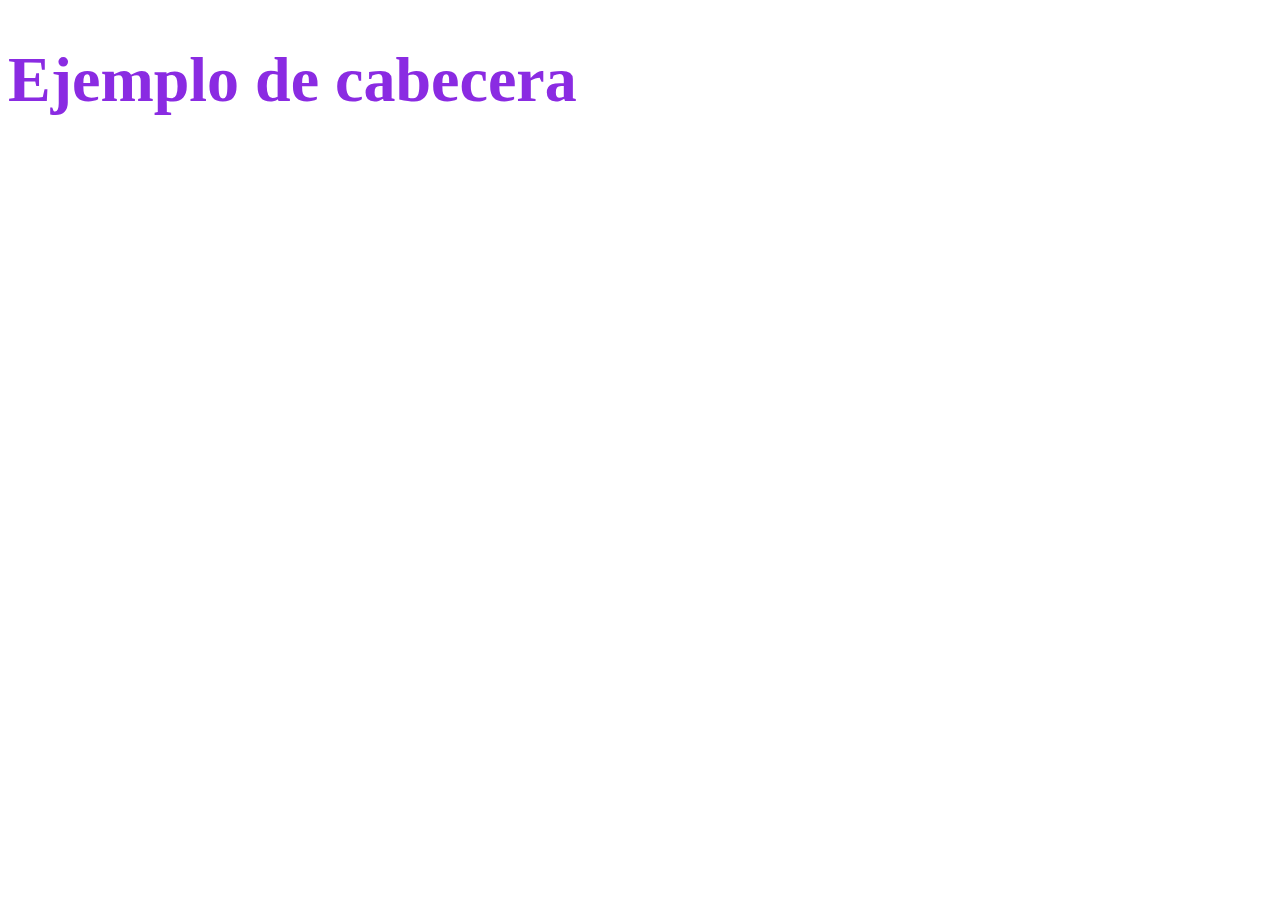
<file: index.html>
<!DOCTYPE html>
<html lang="es">
<head>
    <meta charset="UTF-8">
    <meta name="viewport" content="width=device-width, initial-scale=1.0">
    <meta http-equiv="X-UA-Compatible" content="ie=edge">
    <title>Práctica 0</title>
    <link rel="apple-touch-icon" sizes="180x180" href="apple-touch-icon.png">
    <link rel="icon" type="image/png" sizes="32x32" href="favicon-32x32.png">
    <link rel="icon" type="image/png" sizes="16x16" href="favicon-16x16.png">
    <link rel="manifest" href="site.webmanifest">
    <link rel="mask-icon" href="safari-pinned-tab.svg" color="#5bbad5">
    <meta name="msapplication-TileColor" content="#da532c">
    <meta name="theme-color" content="#ffffff">
    <!-- Implementación de CSS desde un archivo externo -->
    <link rel="stylesheet" href="./styles/styles.css">
</head>
<body>
    <!-- Implementación de CSS desde el elemento style -->
    <style>
        h1 {
            color: green;
        }
    </style>
    <!-- Implementación de CSS en el propio elemento "inline" -->
    <h1 style="color: blueviolet; font-size: 4em;">Ejemplo de cabecera</h1>
</body>
</html>
</file>
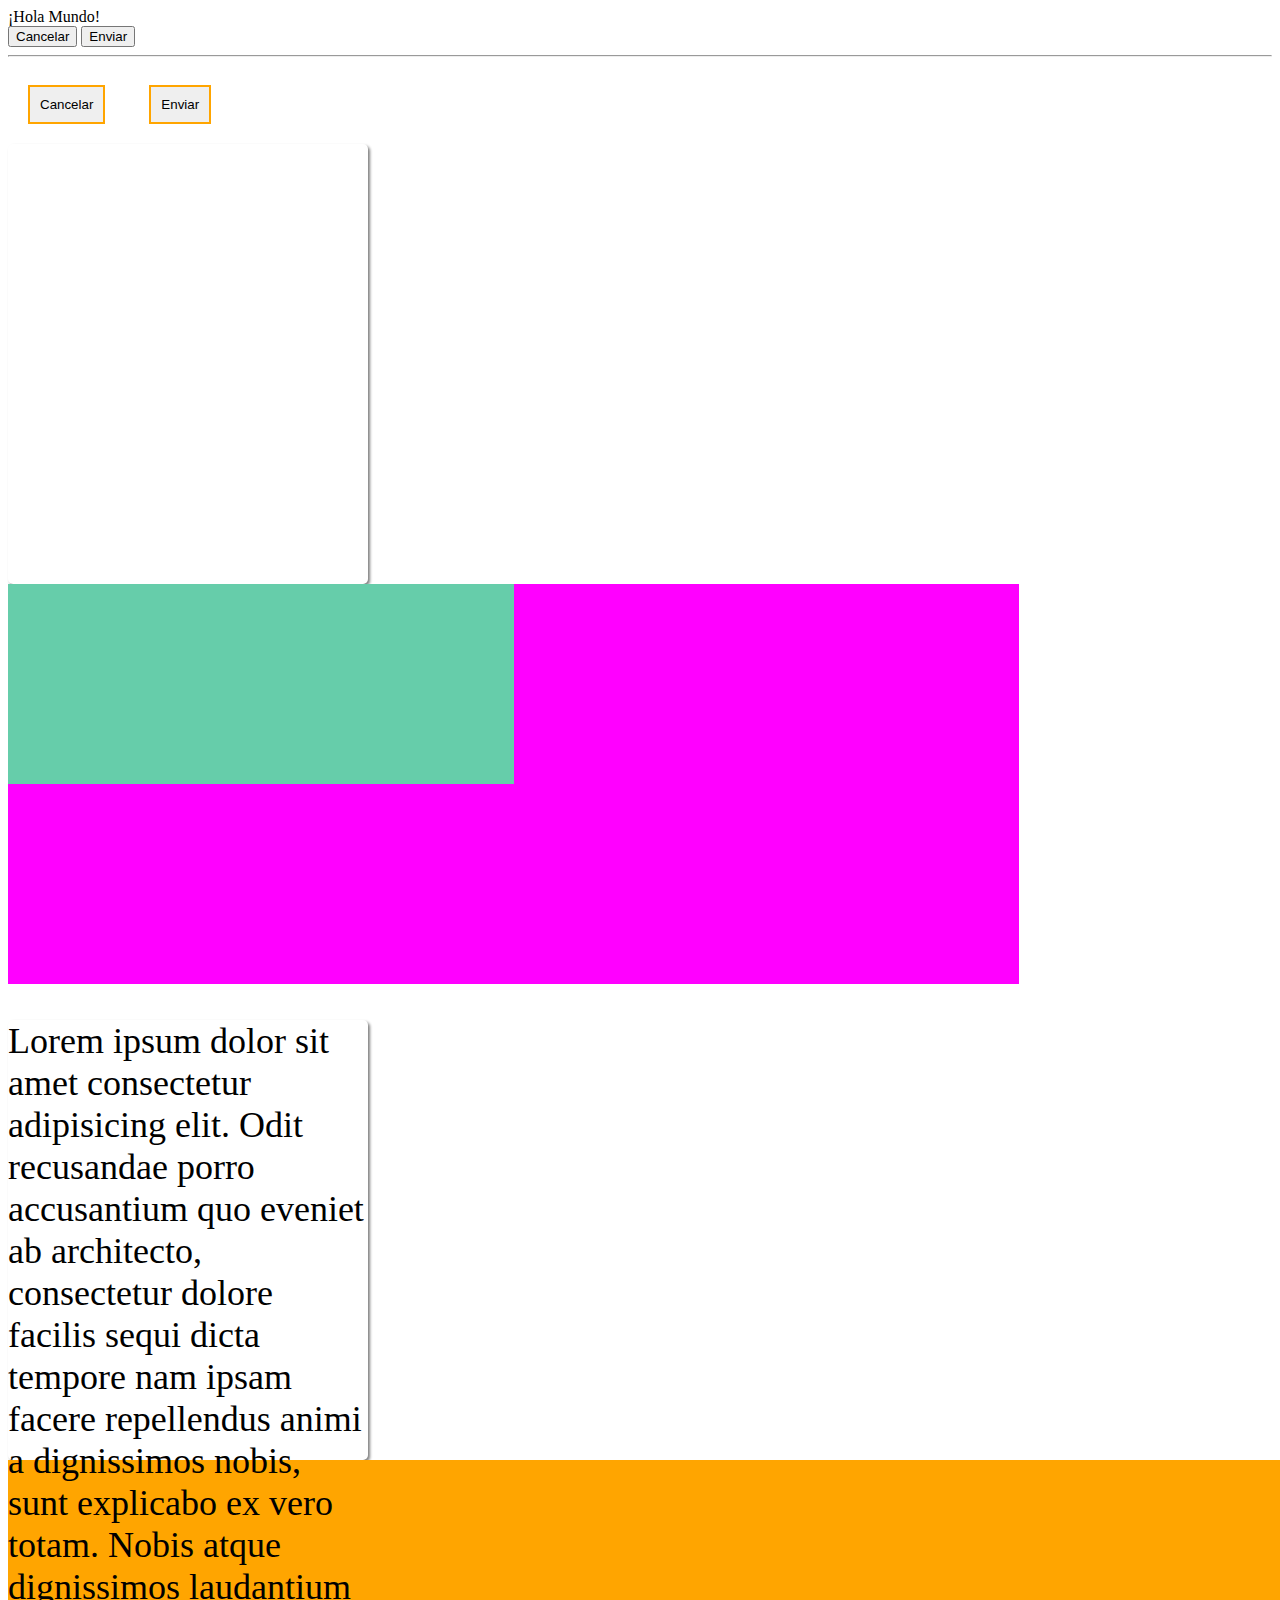
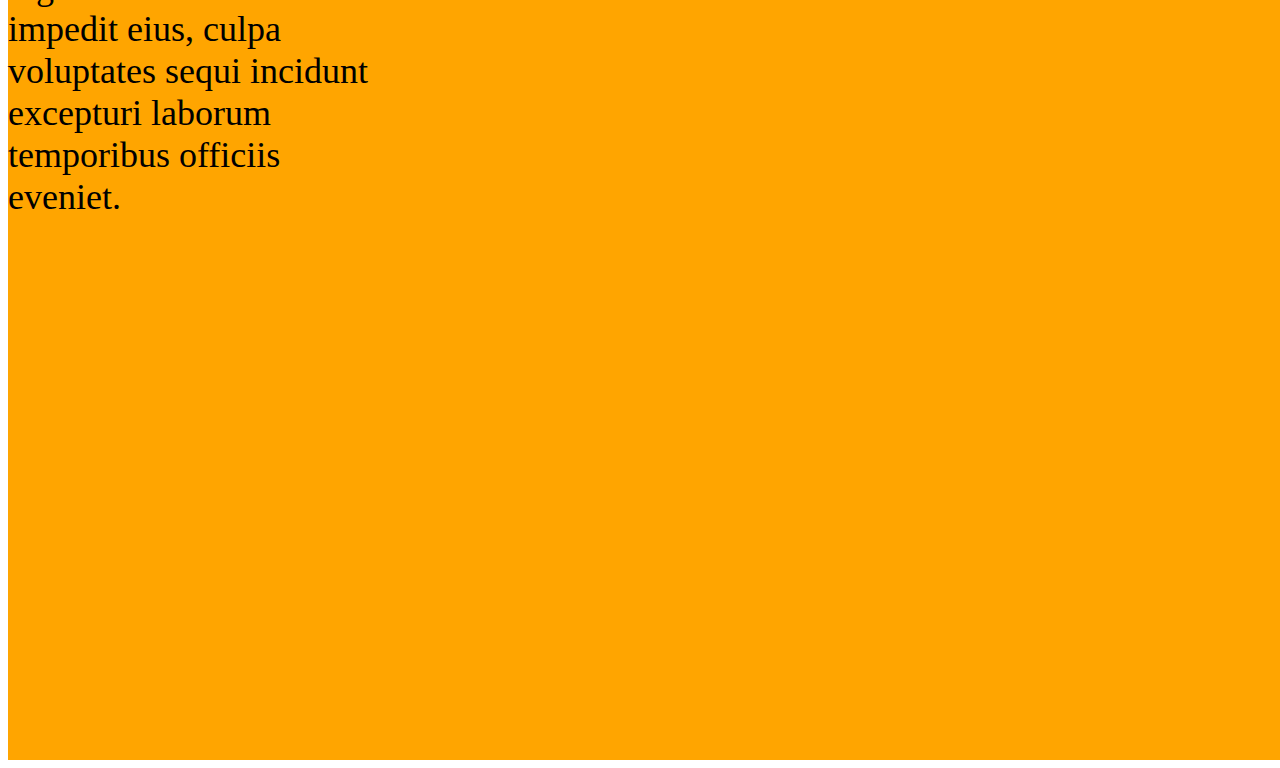
<file: dimensiones.html>
<!DOCTYPE html>
<html lang="es">
<head>
    <meta charset="UTF-8">
    <meta name="viewport" content="width=device-width, initial-scale=1.0">
    <meta http-equiv="X-UA-Compatible" content="ie=edge">
    <title>Dimensiones</title>
    <link rel="stylesheet" href="./styles/dimensiones.css">
</head>
<body>
    <!-- Ejemplo de elemento div en bloque -->
    <div>
        <span>¡Hola Mundo!</span>
    </div>
    <!-- Ejemplo de elementos en linea -->
    <button>Cancelar</button>
    <button>Enviar</button>
    <hr>
    <!-- Ejemplo de modelo de cajas -->
    <button class="modelo">Cancelar</button>
    <button class="modelo">Enviar</button>
    <!-- Ejemplo de propiedades alto y ancho -->
    <div class="card">

    </div>
    <!-- Ejemplo de dimensiones en porcentaje -->
    <div class="caja">
        <div class="caja-hija">

        </div>
    </div>
    <!-- Ejemplo de desbordamiento -->
    <div class="card">
        <p style="font-size: 36px">
            Lorem ipsum dolor sit amet consectetur adipisicing elit. Odit recusandae porro accusantium quo eveniet ab architecto, consectetur dolore facilis sequi dicta tempore nam ipsam facere repellendus animi a dignissimos nobis, sunt explicabo ex vero totam. Nobis atque dignissimos laudantium impedit eius, culpa voluptates sequi incidunt excepturi laborum temporibus officiis eveniet.
        </p>
    </div>
    <!-- ejemplo de uso de dimensiones viewport -->
    <div class="hero">
        
    </div>
</body>
</html>
</file>
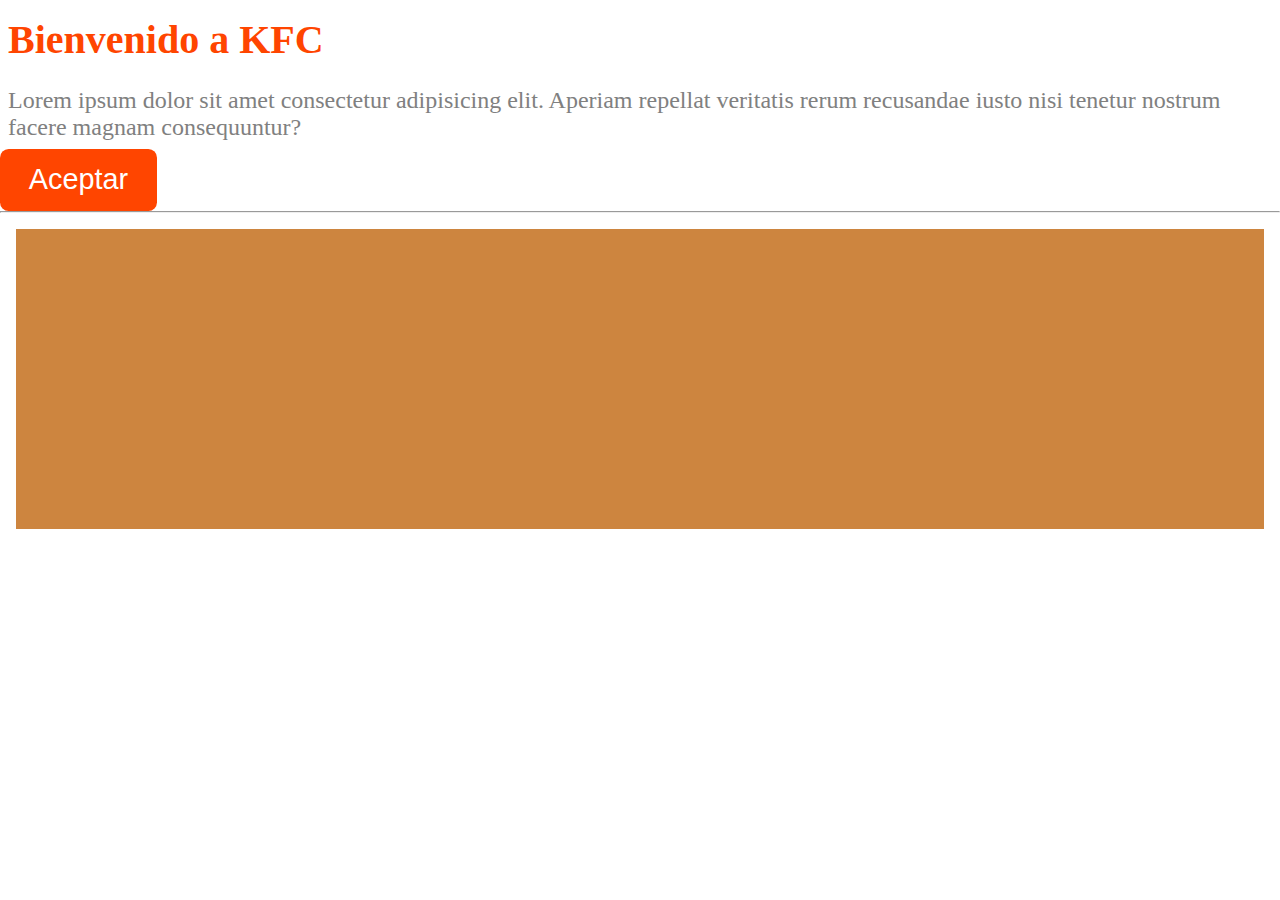
<file: dimensiones2.html>
<!DOCTYPE html>
<html lang="es">
<head>
    <meta charset="UTF-8">
    <meta name="viewport" content="width=device-width, initial-scale=1.0">
    <meta http-equiv="X-UA-Compatible" content="ie=edge">
    <title>Dimensiones 2</title>
    <link rel="stylesheet" href="./styles/dimensiones2.css">
</head>
<body>
    <h1>Bienvenido a KFC</h1>
    <p>Lorem ipsum dolor sit amet consectetur adipisicing elit. Aperiam repellat veritatis rerum recusandae iusto nisi tenetur nostrum facere magnam consequuntur?</p>
    <button>Aceptar</button>
    <hr>
    <div class="banner">
        
    </div>
</body>
</html>
</file>
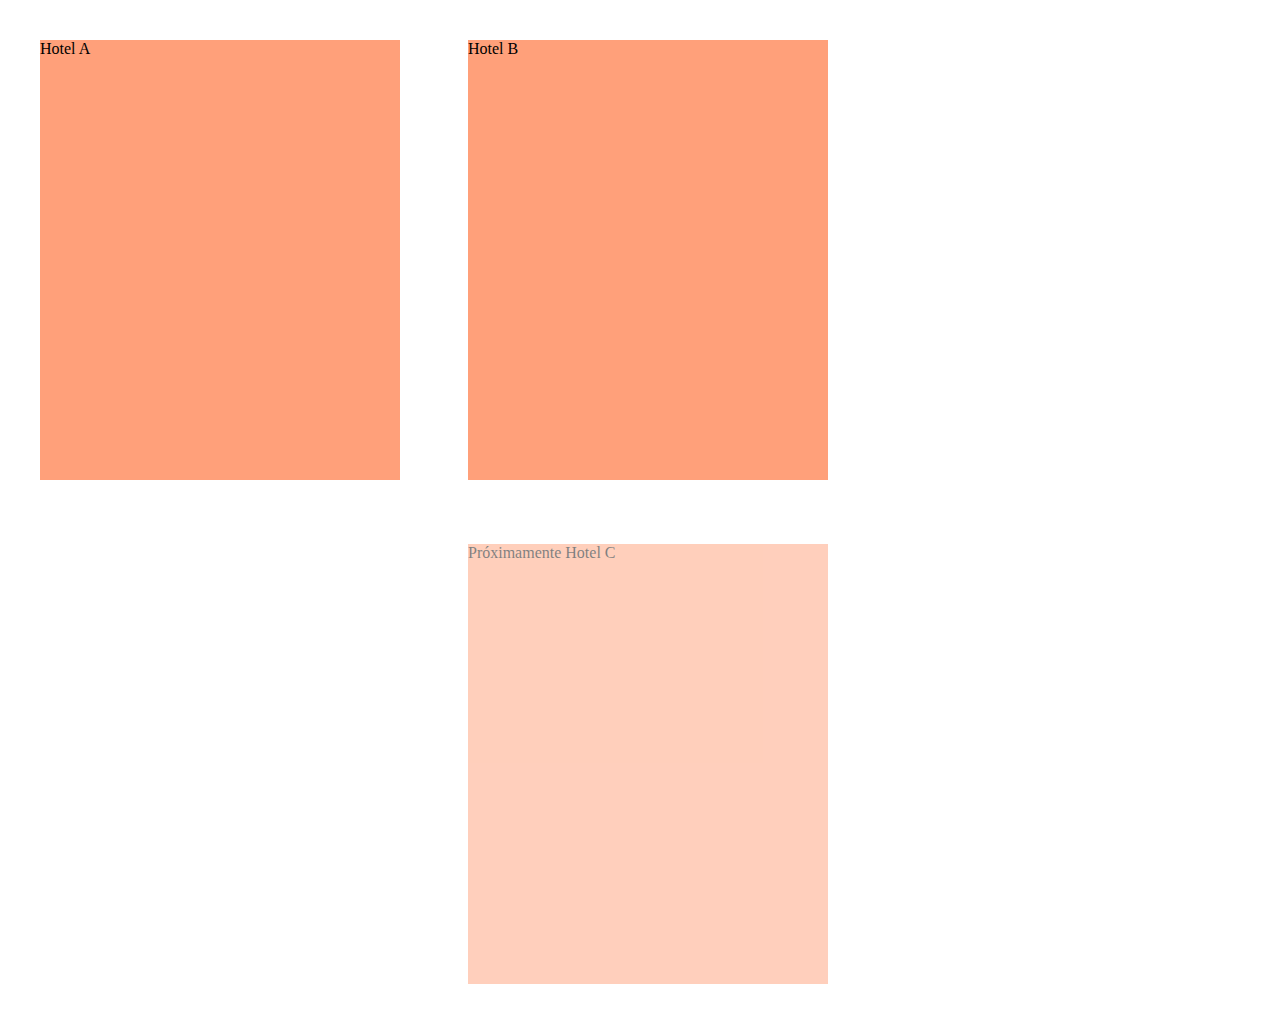
<file: display.html>
<!DOCTYPE html>
<html lang="es">
<head>
    <meta charset="UTF-8">
    <meta name="viewport" content="width=device-width, initial-scale=1.0">
    <meta http-equiv="X-UA-Compatible" content="ie=edge">
    <title>Display</title>
    <link rel="stylesheet" href="./styles/display.css">
</head>
<body>
    <div class="card">
        Hotel A
    </div>
    <div class="card">
        Hotel B
    </div>
    <div class="card oculta">
        Hotel ?
    </div>
    <div class="card invisible">
        Hotel ?
    </div>
    <div class="card transparente">
        Próximamente Hotel C
    </div>
</body>
</html>
</file>
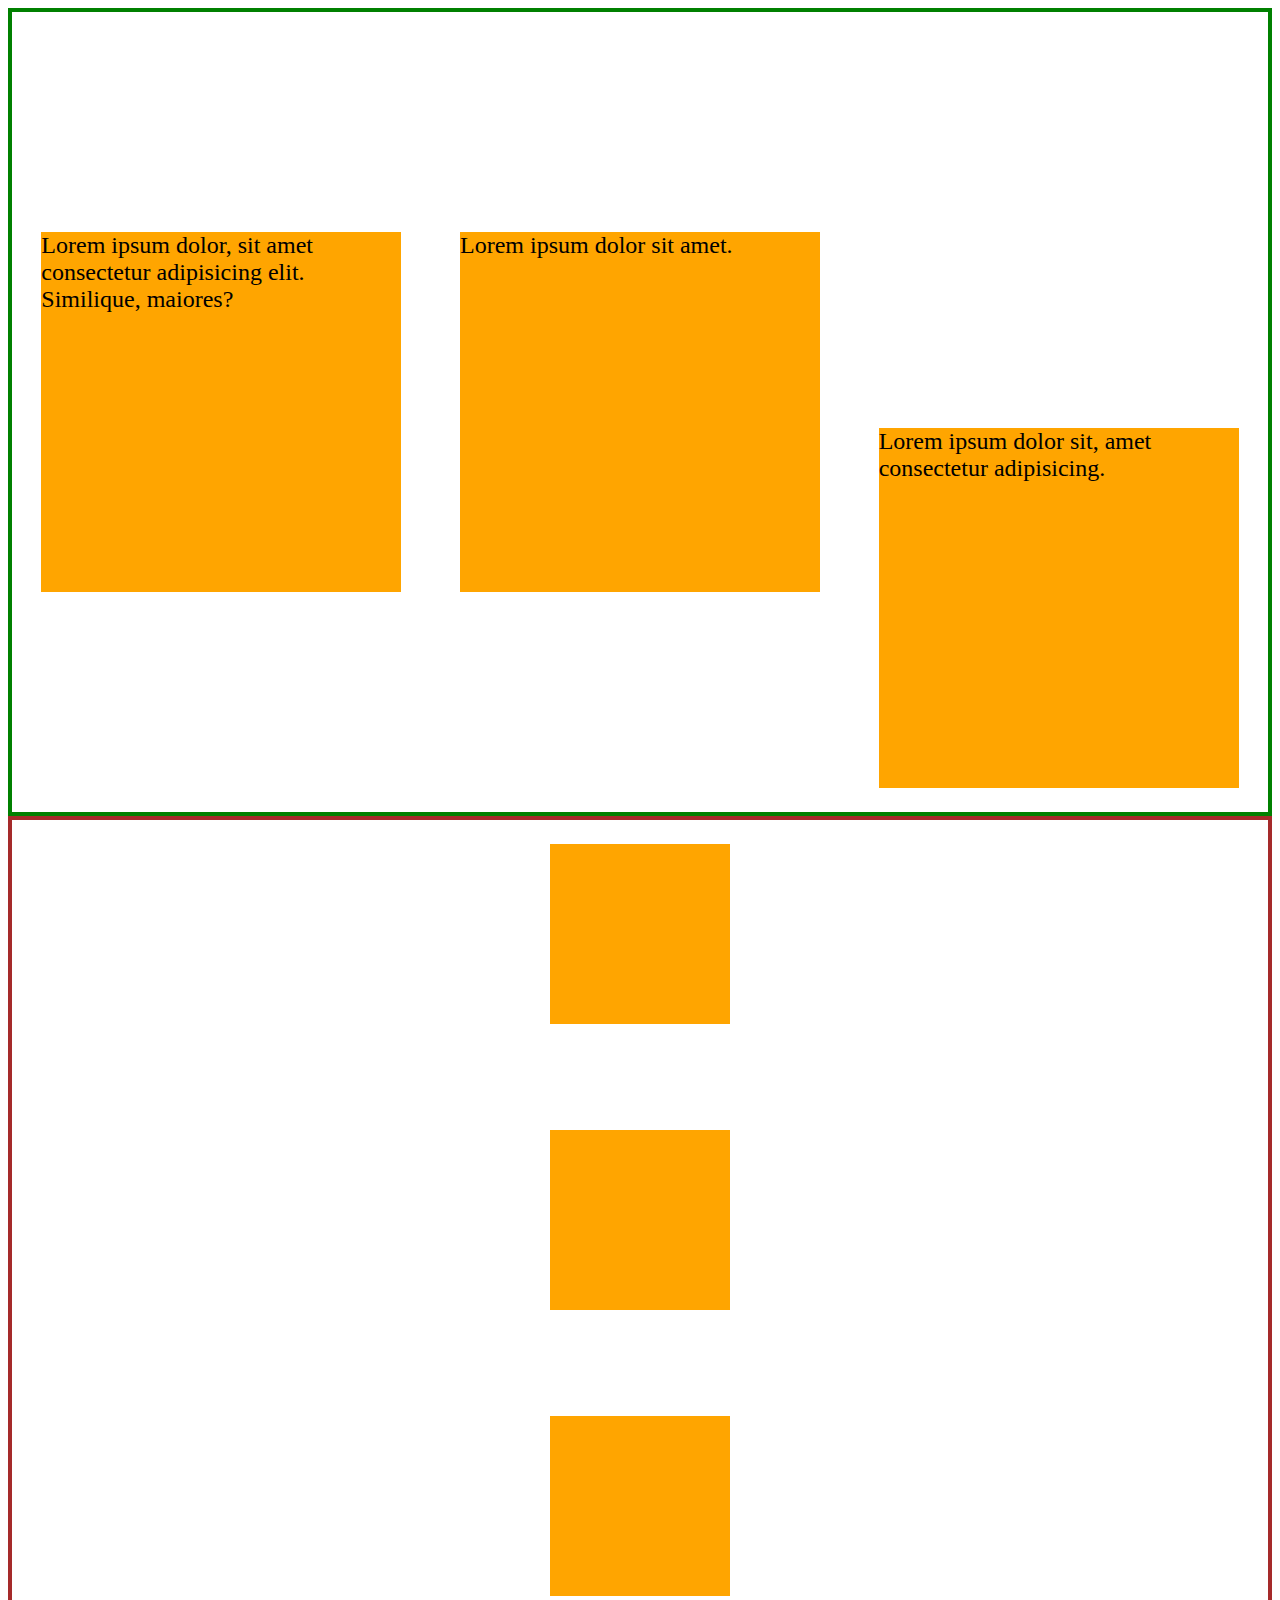
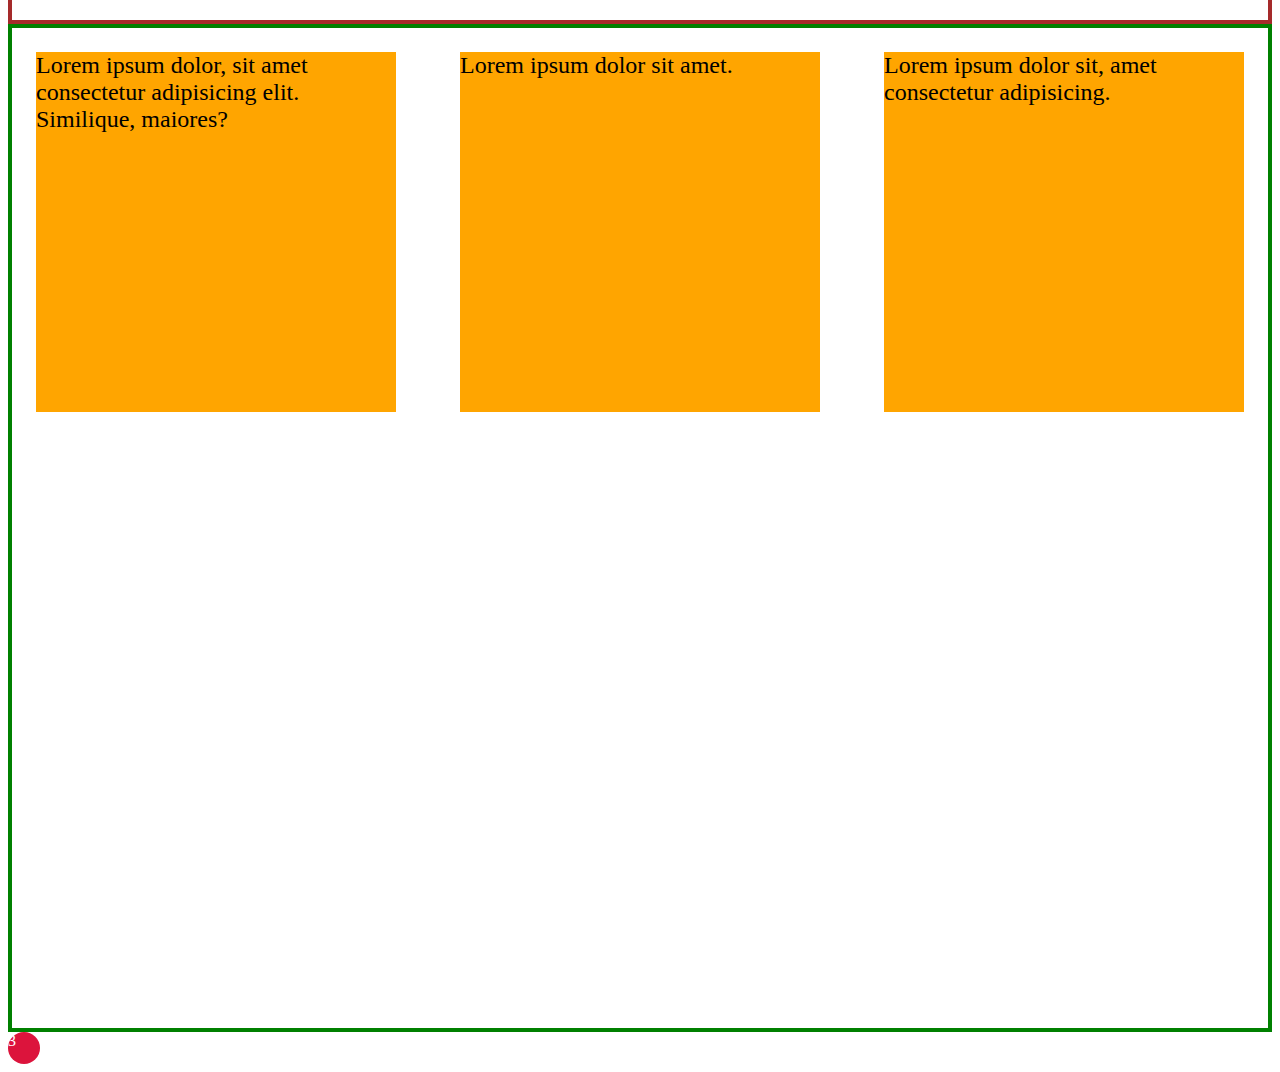
<file: flexbox.html>
<!DOCTYPE html>
<html lang="es">
<head>
    <meta charset="UTF-8">
    <meta name="viewport" content="width=device-width, initial-scale=1.0">
    <meta http-equiv="X-UA-Compatible" content="ie=edge">
    <title>Modelo Flexbox</title>
    <link rel="stylesheet" href="./styles/flexbox.css">
</head>
<body>
    <div class="contenedor">
        <div class="caja">Lorem ipsum dolor, sit amet consectetur adipisicing elit. Similique, maiores?</div>
        <div class="caja">Lorem ipsum dolor sit amet.</div>
        <div class="caja diferente">Lorem ipsum dolor sit, amet consectetur adipisicing.</div>
    </div>
    <div class="contenedor2">
        <div class="caja2"></div>
        <div class="caja2"></div>
        <div class="caja2"></div>
    </div>
    <div class="contenedor wrap">
        <div class="caja">Lorem ipsum dolor, sit amet consectetur adipisicing elit. Similique, maiores?</div>
        <div class="caja">Lorem ipsum dolor sit amet.</div>
        <div class="caja">Lorem ipsum dolor sit, amet consectetur adipisicing.</div>
    </div>
    <!-- Ejemplo de flexbox para elementos muy pequeños -->
    <div class="mensajes">
        <span>3</span>
    </div>
</body>
</html>
</file>
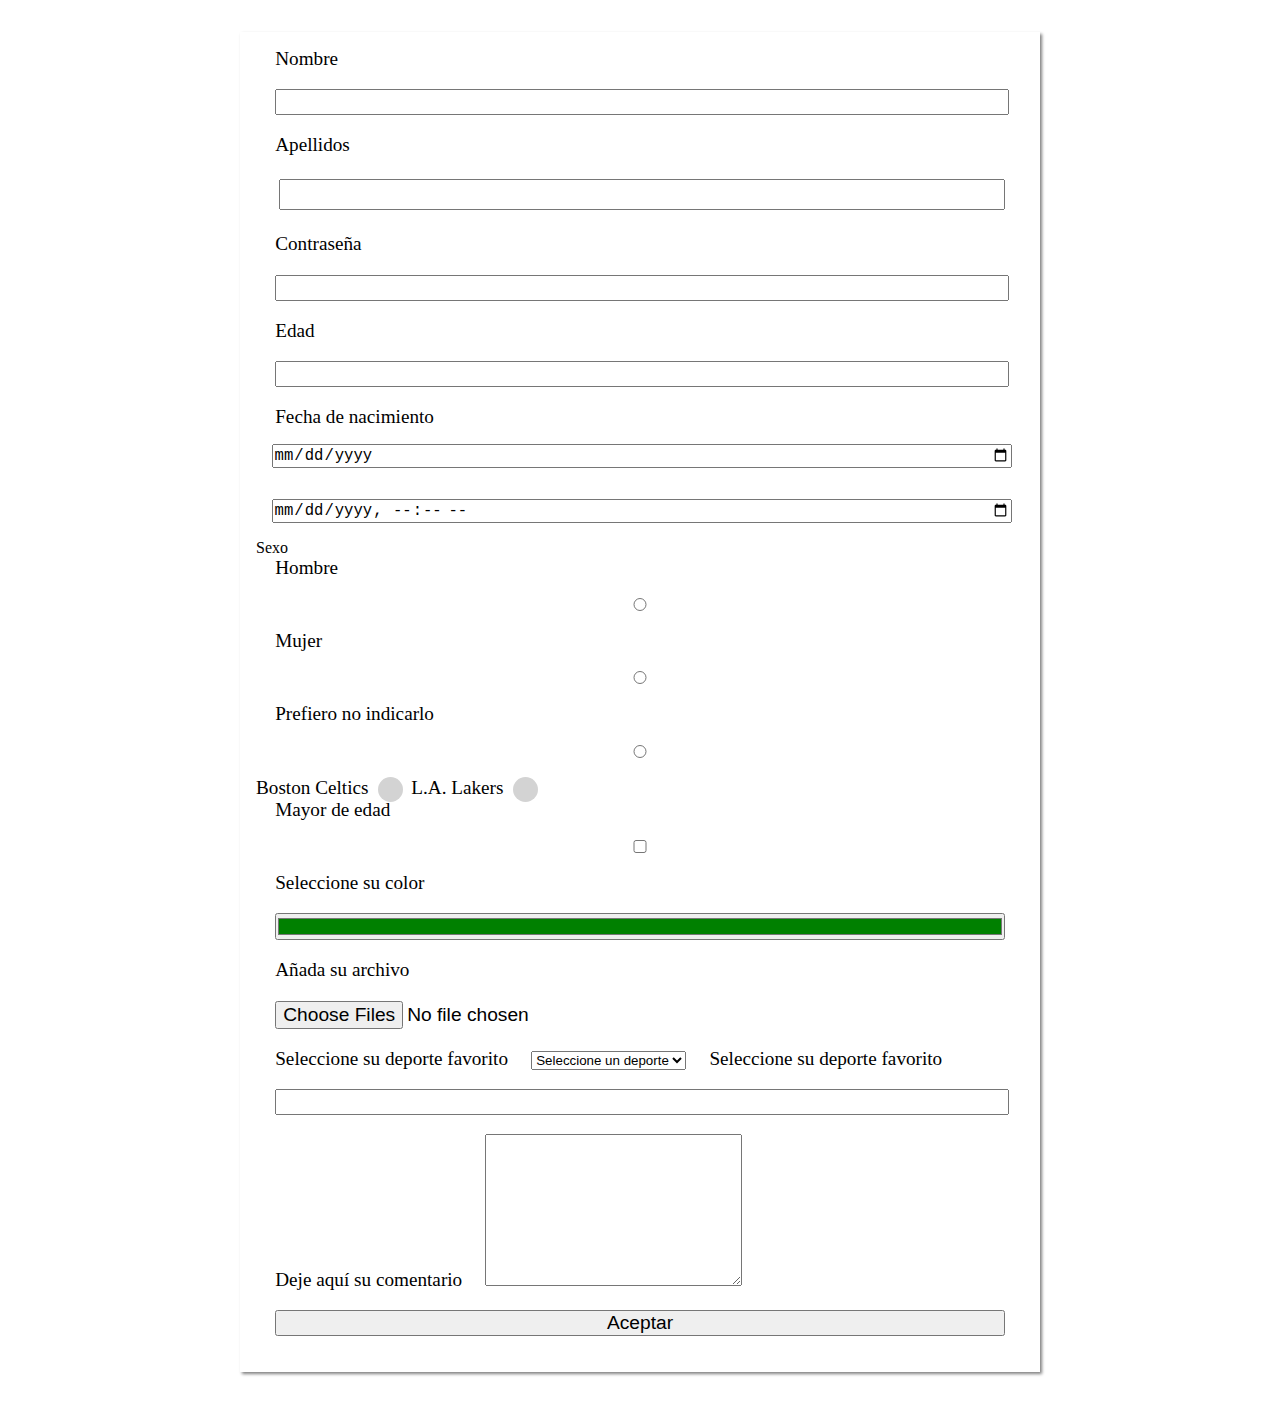
<file: formularios.html>
<!DOCTYPE html>
<html lang="es">
<head>
    <meta charset="UTF-8">
    <meta name="viewport" content="width=device-width, initial-scale=1.0">
    <meta http-equiv="X-UA-Compatible" content="ie=edge">
    <title>Formularios</title>
    <link rel="stylesheet" href="./styles/formularios.css">
</head>
<body>
    <form>
        <label for="nombre">Nombre</label>
        <input type="text" id="nombre">
        <!-- Forma alternativa de enlazar label con input -->
        <label>Apellidos
            <input type="text">
        </label>
        <!-- Tipos de input -->
        <!-- type="email" -->
        <label for="pass">Contraseña</label>
        <input type="password" id="pass">
        <label for="edad">Edad</label>
        <input type="number" id="edad" min="0" max="120" step="1">
        <label for="fecha-nac">Fecha de nacimiento</label>
        <input type="date" min="1900-01-01" max="2020-01-01"> <!-- valor string yyyy-mm-dd -->
        <input type="datetime-local">
        <!-- type="month" type="week" type="time" -->
        <!-- radiobotones -->
        <p>Sexo</p>
        <label for="hombre">Hombre</label>
        <input type="radio" id="hombre" value="hombre" name="sexo">
        <label for="mujer">Mujer</label>
        <input type="radio" id="mujer" value="mujer" name="sexo">
        <label for="nc">Prefiero no indicarlo</label>
        <input type="radio" id="nc" value="nc" name="sexo">
        <!-- radiobotones con radio fake -->
        <div class="radio-check">
            <label>Boston Celtics
                <input type="radio" name="nba" value="celtics">
                <span class="check-mark green"></span>
            </label>
            <label>L.A. Lakers
                <input type="radio" name="nba" value="lakers">
                <span class="check-mark yellow"></span>
            </label>
        </div>
        <!-- Inputs de tipo check -->
        <label for="mayor-edad">Mayor de edad</label>
        <input type="checkbox" id="mayor-edad" value="si">
        <!-- Input color -->
        <label for="color">Seleccione su color</label>
        <input type="color" id="color" value="#008000">
        <!-- Input de tipo file -->
        <label for="archivo">Añada su archivo</label>
        <input type="file" id="archivo" multiple accept=".pdf, .svg">
        <!-- Select -->
        <label for="deporte">Seleccione su deporte favorito</label>
        <select id="deporte">
            <option value="" selected>Seleccione un deporte</option>
            <option value="f1">Fórmula 1</option>
            <option value="motogp">Moto GP</option>
            <option value="lanchas">Lanchas rápidas</option>
        </select>
        <!-- Input de tipo list -->
        <label for="deporte2">Seleccione su deporte favorito</label>
        <input type="list" id="deporte2" list="deportes">
        <datalist id="deportes">
            <option value="f1">Fórmula 1</option>
            <option value="motogp">Moto GP</option>
            <option value="lanchas">Lanchas rápidas</option>
        </datalist>
        <!-- text area -->
        <label for="comentario">Deje aquí su comentario</label>
        <textarea id="comentario" cols="30" rows="10"></textarea>
        <!-- Input de tipo botón -->
        <input type="button" value="Aceptar">
    </form>
</body>
</html>
</file>
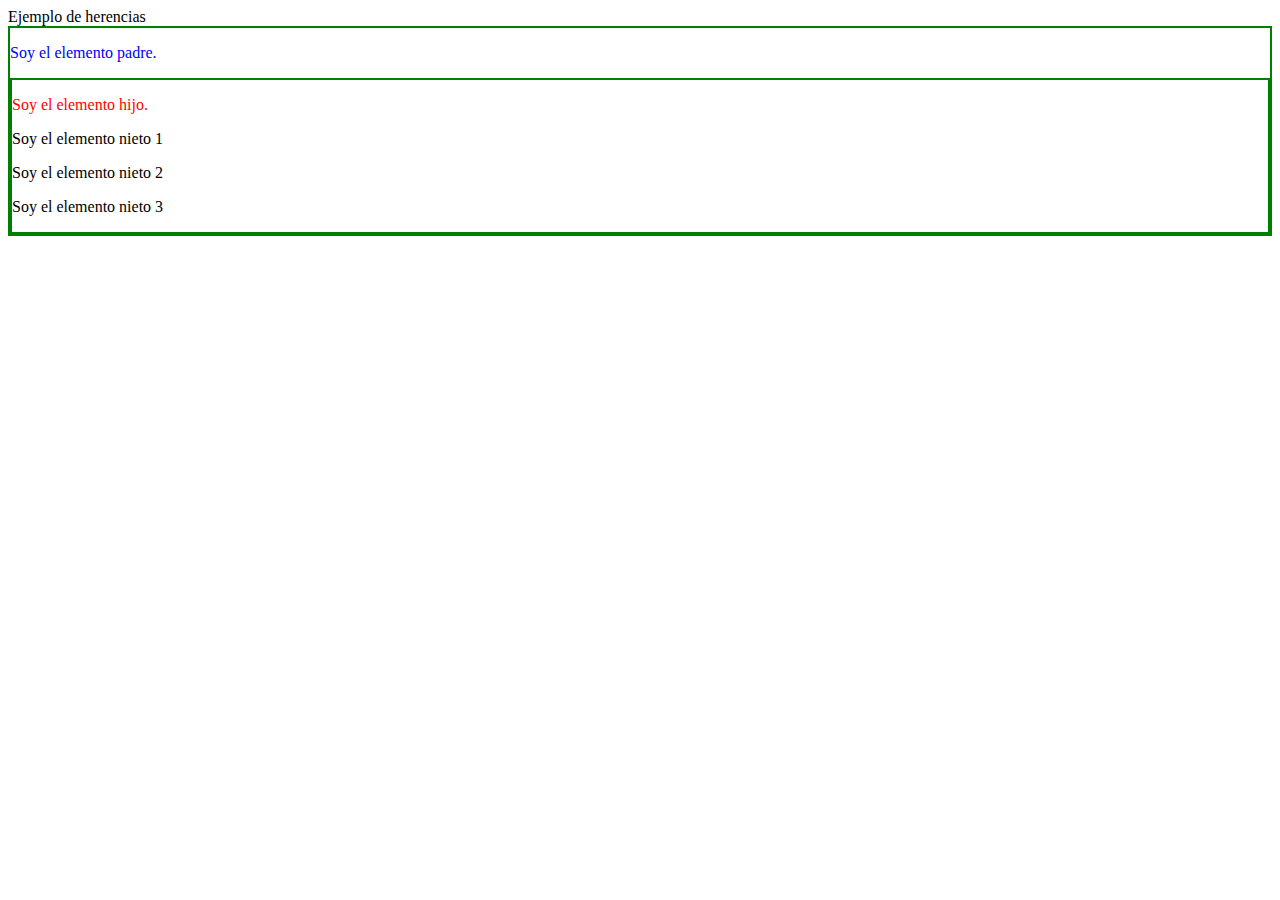
<file: herencia.html>
<!DOCTYPE html>
<html lang="es">
<head>
    <meta charset="UTF-8">
    <meta name="viewport" content="width=device-width, initial-scale=1.0">
    <meta http-equiv="X-UA-Compatible" content="ie=edge">
    <title>Herencia</title>
    <link rel="stylesheet" href="./styles/herencia.css">
</head>
<body>
    Ejemplo de herencias
    <div class="padre">
        <p>Soy el elemento padre.</p>
        <div class="hijo">
            <p>Soy el elemento hijo.</p>
            <div class="nieto">
                <p>Soy el elemento nieto 1</p>
                <p>Soy el elemento nieto 2</p>
                <p>Soy el elemento nieto 3</p>
            </div>
        </div>
    </div>

</body>
</html>
</file>
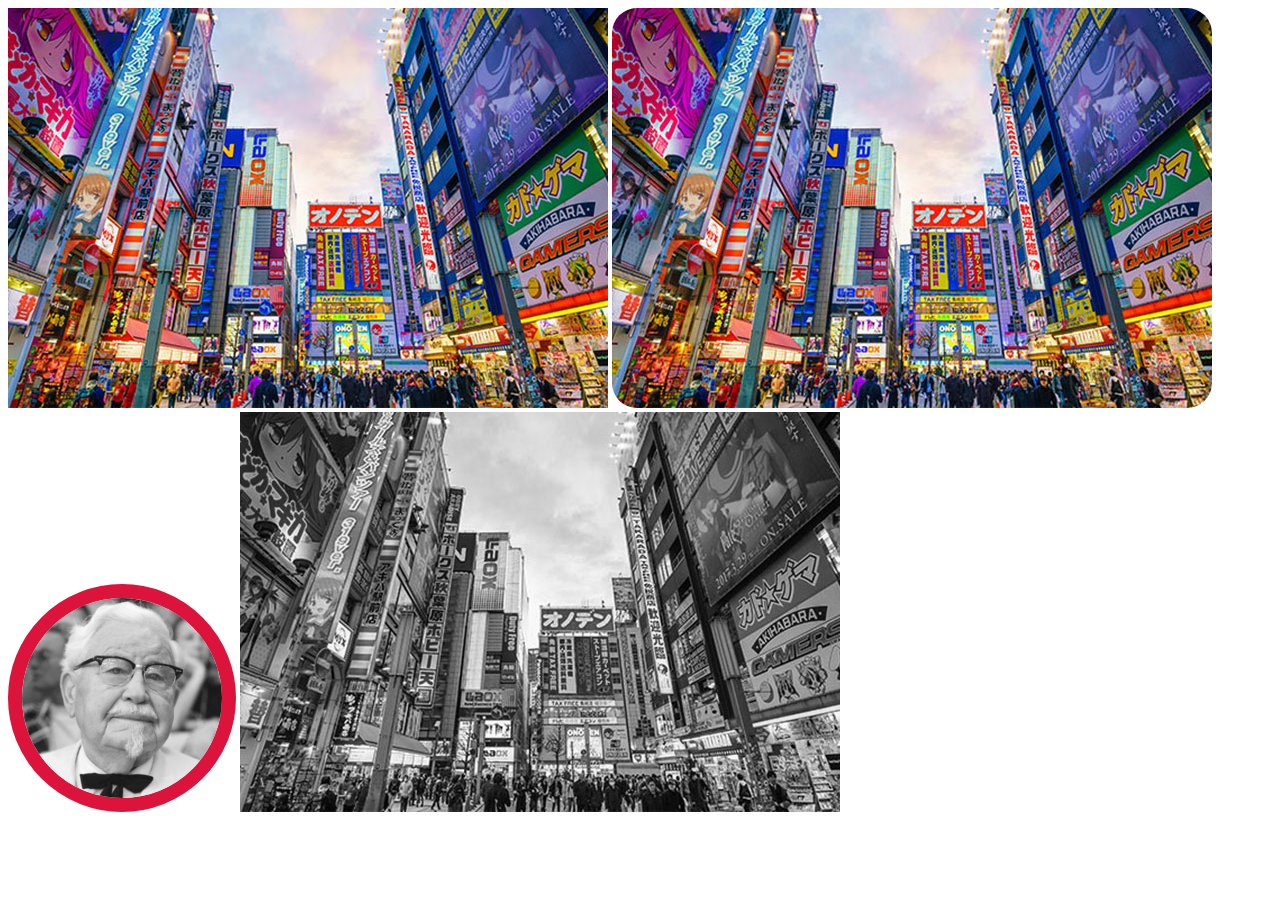
<file: imagenes.html>
<!DOCTYPE html>
<html lang="es">
<head>
    <meta charset="UTF-8">
    <meta name="viewport" content="width=device-width, initial-scale=1.0">
    <meta http-equiv="X-UA-Compatible" content="ie=edge">
    <title>Imágenes</title>
    <link rel="stylesheet" href="./styles/imagenes.css">
</head>
<body>
    <img class="img-responsive" src="./img/electronica-fotografia-grid-m.jpg" alt="Tokio">
    <img class="img-responsive biselada" src="./img/electronica-fotografia-grid-m.jpg" alt="Tokio">
    <img class="img-perfil" src="./img/colonel-sanders-at-democratic-national-convention.jpg" alt="">
    <img class="img-responsive filtro-byn" src="./img/electronica-fotografia-grid-m.jpg" alt="Tokio">
</body>
</html>
</file>
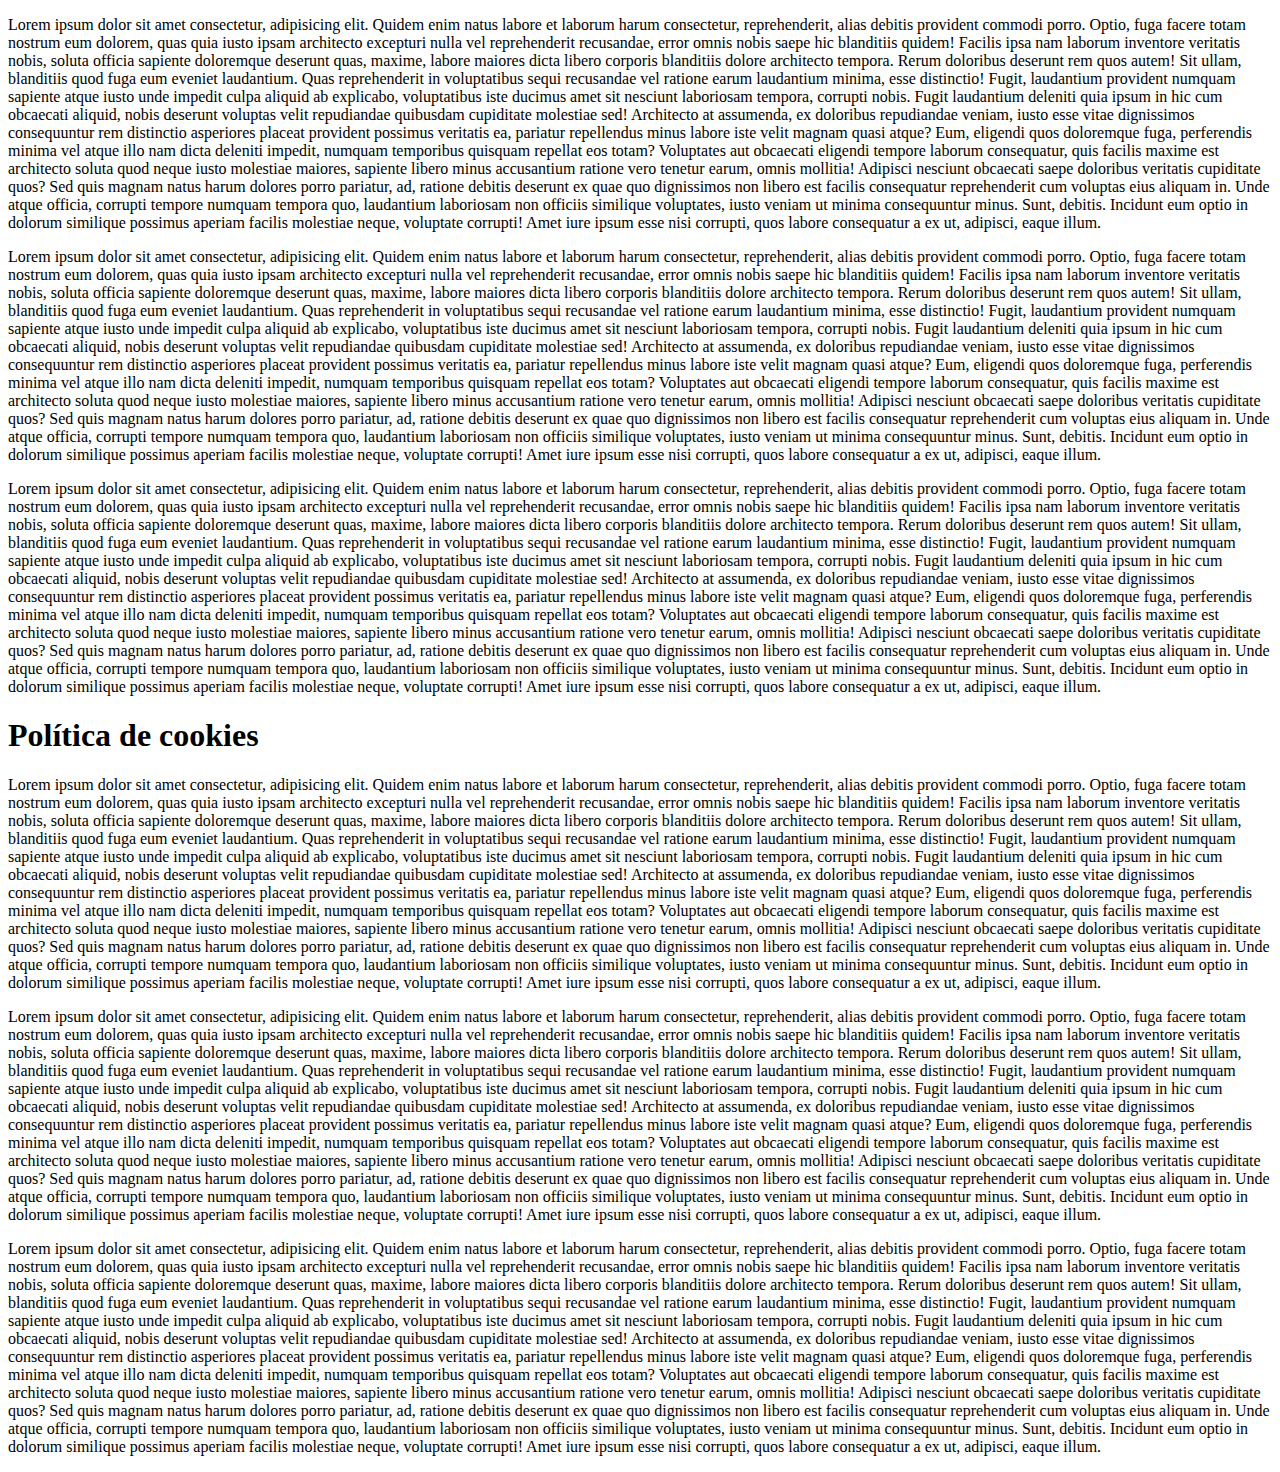
<file: legal.html>
<!DOCTYPE html>
<html lang="es">
<head>
    <meta charset="UTF-8">
    <meta name="viewport" content="width=device-width, initial-scale=1.0">
    <meta http-equiv="X-UA-Compatible" content="ie=edge">
    <title>Document</title>
</head>
<body>
    <p>Lorem ipsum dolor sit amet consectetur, adipisicing elit. Quidem enim natus labore et laborum harum consectetur, reprehenderit, alias debitis provident commodi porro. Optio, fuga facere totam nostrum eum dolorem, quas quia iusto ipsam architecto excepturi nulla vel reprehenderit recusandae, error omnis nobis saepe hic blanditiis quidem! Facilis ipsa nam laborum inventore veritatis nobis, soluta officia sapiente doloremque deserunt quas, maxime, labore maiores dicta libero corporis blanditiis dolore architecto tempora. Rerum doloribus deserunt rem quos autem! Sit ullam, blanditiis quod fuga eum eveniet laudantium. Quas reprehenderit in voluptatibus sequi recusandae vel ratione earum laudantium minima, esse distinctio! Fugit, laudantium provident numquam sapiente atque iusto unde impedit culpa aliquid ab explicabo, voluptatibus iste ducimus amet sit nesciunt laboriosam tempora, corrupti nobis. Fugit laudantium deleniti quia ipsum in hic cum obcaecati aliquid, nobis deserunt voluptas velit repudiandae quibusdam cupiditate molestiae sed! Architecto at assumenda, ex doloribus repudiandae veniam, iusto esse vitae dignissimos consequuntur rem distinctio asperiores placeat provident possimus veritatis ea, pariatur repellendus minus labore iste velit magnam quasi atque? Eum, eligendi quos doloremque fuga, perferendis minima vel atque illo nam dicta deleniti impedit, numquam temporibus quisquam repellat eos totam? Voluptates aut obcaecati eligendi tempore laborum consequatur, quis facilis maxime est architecto soluta quod neque iusto molestiae maiores, sapiente libero minus accusantium ratione vero tenetur earum, omnis mollitia! Adipisci nesciunt obcaecati saepe doloribus veritatis cupiditate quos? Sed quis magnam natus harum dolores porro pariatur, ad, ratione debitis deserunt ex quae quo dignissimos non libero est facilis consequatur reprehenderit cum voluptas eius aliquam in. Unde atque officia, corrupti tempore numquam tempora quo, laudantium laboriosam non officiis similique voluptates, iusto veniam ut minima consequuntur minus. Sunt, debitis. Incidunt eum optio in dolorum similique possimus aperiam facilis molestiae neque, voluptate corrupti! Amet iure ipsum esse nisi corrupti, quos labore consequatur a ex ut, adipisci, eaque illum.</p>
    <p>Lorem ipsum dolor sit amet consectetur, adipisicing elit. Quidem enim natus labore et laborum harum consectetur, reprehenderit, alias debitis provident commodi porro. Optio, fuga facere totam nostrum eum dolorem, quas quia iusto ipsam architecto excepturi nulla vel reprehenderit recusandae, error omnis nobis saepe hic blanditiis quidem! Facilis ipsa nam laborum inventore veritatis nobis, soluta officia sapiente doloremque deserunt quas, maxime, labore maiores dicta libero corporis blanditiis dolore architecto tempora. Rerum doloribus deserunt rem quos autem! Sit ullam, blanditiis quod fuga eum eveniet laudantium. Quas reprehenderit in voluptatibus sequi recusandae vel ratione earum laudantium minima, esse distinctio! Fugit, laudantium provident numquam sapiente atque iusto unde impedit culpa aliquid ab explicabo, voluptatibus iste ducimus amet sit nesciunt laboriosam tempora, corrupti nobis. Fugit laudantium deleniti quia ipsum in hic cum obcaecati aliquid, nobis deserunt voluptas velit repudiandae quibusdam cupiditate molestiae sed! Architecto at assumenda, ex doloribus repudiandae veniam, iusto esse vitae dignissimos consequuntur rem distinctio asperiores placeat provident possimus veritatis ea, pariatur repellendus minus labore iste velit magnam quasi atque? Eum, eligendi quos doloremque fuga, perferendis minima vel atque illo nam dicta deleniti impedit, numquam temporibus quisquam repellat eos totam? Voluptates aut obcaecati eligendi tempore laborum consequatur, quis facilis maxime est architecto soluta quod neque iusto molestiae maiores, sapiente libero minus accusantium ratione vero tenetur earum, omnis mollitia! Adipisci nesciunt obcaecati saepe doloribus veritatis cupiditate quos? Sed quis magnam natus harum dolores porro pariatur, ad, ratione debitis deserunt ex quae quo dignissimos non libero est facilis consequatur reprehenderit cum voluptas eius aliquam in. Unde atque officia, corrupti tempore numquam tempora quo, laudantium laboriosam non officiis similique voluptates, iusto veniam ut minima consequuntur minus. Sunt, debitis. Incidunt eum optio in dolorum similique possimus aperiam facilis molestiae neque, voluptate corrupti! Amet iure ipsum esse nisi corrupti, quos labore consequatur a ex ut, adipisci, eaque illum.</p>
    <p>Lorem ipsum dolor sit amet consectetur, adipisicing elit. Quidem enim natus labore et laborum harum consectetur, reprehenderit, alias debitis provident commodi porro. Optio, fuga facere totam nostrum eum dolorem, quas quia iusto ipsam architecto excepturi nulla vel reprehenderit recusandae, error omnis nobis saepe hic blanditiis quidem! Facilis ipsa nam laborum inventore veritatis nobis, soluta officia sapiente doloremque deserunt quas, maxime, labore maiores dicta libero corporis blanditiis dolore architecto tempora. Rerum doloribus deserunt rem quos autem! Sit ullam, blanditiis quod fuga eum eveniet laudantium. Quas reprehenderit in voluptatibus sequi recusandae vel ratione earum laudantium minima, esse distinctio! Fugit, laudantium provident numquam sapiente atque iusto unde impedit culpa aliquid ab explicabo, voluptatibus iste ducimus amet sit nesciunt laboriosam tempora, corrupti nobis. Fugit laudantium deleniti quia ipsum in hic cum obcaecati aliquid, nobis deserunt voluptas velit repudiandae quibusdam cupiditate molestiae sed! Architecto at assumenda, ex doloribus repudiandae veniam, iusto esse vitae dignissimos consequuntur rem distinctio asperiores placeat provident possimus veritatis ea, pariatur repellendus minus labore iste velit magnam quasi atque? Eum, eligendi quos doloremque fuga, perferendis minima vel atque illo nam dicta deleniti impedit, numquam temporibus quisquam repellat eos totam? Voluptates aut obcaecati eligendi tempore laborum consequatur, quis facilis maxime est architecto soluta quod neque iusto molestiae maiores, sapiente libero minus accusantium ratione vero tenetur earum, omnis mollitia! Adipisci nesciunt obcaecati saepe doloribus veritatis cupiditate quos? Sed quis magnam natus harum dolores porro pariatur, ad, ratione debitis deserunt ex quae quo dignissimos non libero est facilis consequatur reprehenderit cum voluptas eius aliquam in. Unde atque officia, corrupti tempore numquam tempora quo, laudantium laboriosam non officiis similique voluptates, iusto veniam ut minima consequuntur minus. Sunt, debitis. Incidunt eum optio in dolorum similique possimus aperiam facilis molestiae neque, voluptate corrupti! Amet iure ipsum esse nisi corrupti, quos labore consequatur a ex ut, adipisci, eaque illum.</p>
    <h1 id="cookies">Política de cookies</h1>
    <p>Lorem ipsum dolor sit amet consectetur, adipisicing elit. Quidem enim natus labore et laborum harum consectetur, reprehenderit, alias debitis provident commodi porro. Optio, fuga facere totam nostrum eum dolorem, quas quia iusto ipsam architecto excepturi nulla vel reprehenderit recusandae, error omnis nobis saepe hic blanditiis quidem! Facilis ipsa nam laborum inventore veritatis nobis, soluta officia sapiente doloremque deserunt quas, maxime, labore maiores dicta libero corporis blanditiis dolore architecto tempora. Rerum doloribus deserunt rem quos autem! Sit ullam, blanditiis quod fuga eum eveniet laudantium. Quas reprehenderit in voluptatibus sequi recusandae vel ratione earum laudantium minima, esse distinctio! Fugit, laudantium provident numquam sapiente atque iusto unde impedit culpa aliquid ab explicabo, voluptatibus iste ducimus amet sit nesciunt laboriosam tempora, corrupti nobis. Fugit laudantium deleniti quia ipsum in hic cum obcaecati aliquid, nobis deserunt voluptas velit repudiandae quibusdam cupiditate molestiae sed! Architecto at assumenda, ex doloribus repudiandae veniam, iusto esse vitae dignissimos consequuntur rem distinctio asperiores placeat provident possimus veritatis ea, pariatur repellendus minus labore iste velit magnam quasi atque? Eum, eligendi quos doloremque fuga, perferendis minima vel atque illo nam dicta deleniti impedit, numquam temporibus quisquam repellat eos totam? Voluptates aut obcaecati eligendi tempore laborum consequatur, quis facilis maxime est architecto soluta quod neque iusto molestiae maiores, sapiente libero minus accusantium ratione vero tenetur earum, omnis mollitia! Adipisci nesciunt obcaecati saepe doloribus veritatis cupiditate quos? Sed quis magnam natus harum dolores porro pariatur, ad, ratione debitis deserunt ex quae quo dignissimos non libero est facilis consequatur reprehenderit cum voluptas eius aliquam in. Unde atque officia, corrupti tempore numquam tempora quo, laudantium laboriosam non officiis similique voluptates, iusto veniam ut minima consequuntur minus. Sunt, debitis. Incidunt eum optio in dolorum similique possimus aperiam facilis molestiae neque, voluptate corrupti! Amet iure ipsum esse nisi corrupti, quos labore consequatur a ex ut, adipisci, eaque illum.</p>
    <p>Lorem ipsum dolor sit amet consectetur, adipisicing elit. Quidem enim natus labore et laborum harum consectetur, reprehenderit, alias debitis provident commodi porro. Optio, fuga facere totam nostrum eum dolorem, quas quia iusto ipsam architecto excepturi nulla vel reprehenderit recusandae, error omnis nobis saepe hic blanditiis quidem! Facilis ipsa nam laborum inventore veritatis nobis, soluta officia sapiente doloremque deserunt quas, maxime, labore maiores dicta libero corporis blanditiis dolore architecto tempora. Rerum doloribus deserunt rem quos autem! Sit ullam, blanditiis quod fuga eum eveniet laudantium. Quas reprehenderit in voluptatibus sequi recusandae vel ratione earum laudantium minima, esse distinctio! Fugit, laudantium provident numquam sapiente atque iusto unde impedit culpa aliquid ab explicabo, voluptatibus iste ducimus amet sit nesciunt laboriosam tempora, corrupti nobis. Fugit laudantium deleniti quia ipsum in hic cum obcaecati aliquid, nobis deserunt voluptas velit repudiandae quibusdam cupiditate molestiae sed! Architecto at assumenda, ex doloribus repudiandae veniam, iusto esse vitae dignissimos consequuntur rem distinctio asperiores placeat provident possimus veritatis ea, pariatur repellendus minus labore iste velit magnam quasi atque? Eum, eligendi quos doloremque fuga, perferendis minima vel atque illo nam dicta deleniti impedit, numquam temporibus quisquam repellat eos totam? Voluptates aut obcaecati eligendi tempore laborum consequatur, quis facilis maxime est architecto soluta quod neque iusto molestiae maiores, sapiente libero minus accusantium ratione vero tenetur earum, omnis mollitia! Adipisci nesciunt obcaecati saepe doloribus veritatis cupiditate quos? Sed quis magnam natus harum dolores porro pariatur, ad, ratione debitis deserunt ex quae quo dignissimos non libero est facilis consequatur reprehenderit cum voluptas eius aliquam in. Unde atque officia, corrupti tempore numquam tempora quo, laudantium laboriosam non officiis similique voluptates, iusto veniam ut minima consequuntur minus. Sunt, debitis. Incidunt eum optio in dolorum similique possimus aperiam facilis molestiae neque, voluptate corrupti! Amet iure ipsum esse nisi corrupti, quos labore consequatur a ex ut, adipisci, eaque illum.</p>
    <p>Lorem ipsum dolor sit amet consectetur, adipisicing elit. Quidem enim natus labore et laborum harum consectetur, reprehenderit, alias debitis provident commodi porro. Optio, fuga facere totam nostrum eum dolorem, quas quia iusto ipsam architecto excepturi nulla vel reprehenderit recusandae, error omnis nobis saepe hic blanditiis quidem! Facilis ipsa nam laborum inventore veritatis nobis, soluta officia sapiente doloremque deserunt quas, maxime, labore maiores dicta libero corporis blanditiis dolore architecto tempora. Rerum doloribus deserunt rem quos autem! Sit ullam, blanditiis quod fuga eum eveniet laudantium. Quas reprehenderit in voluptatibus sequi recusandae vel ratione earum laudantium minima, esse distinctio! Fugit, laudantium provident numquam sapiente atque iusto unde impedit culpa aliquid ab explicabo, voluptatibus iste ducimus amet sit nesciunt laboriosam tempora, corrupti nobis. Fugit laudantium deleniti quia ipsum in hic cum obcaecati aliquid, nobis deserunt voluptas velit repudiandae quibusdam cupiditate molestiae sed! Architecto at assumenda, ex doloribus repudiandae veniam, iusto esse vitae dignissimos consequuntur rem distinctio asperiores placeat provident possimus veritatis ea, pariatur repellendus minus labore iste velit magnam quasi atque? Eum, eligendi quos doloremque fuga, perferendis minima vel atque illo nam dicta deleniti impedit, numquam temporibus quisquam repellat eos totam? Voluptates aut obcaecati eligendi tempore laborum consequatur, quis facilis maxime est architecto soluta quod neque iusto molestiae maiores, sapiente libero minus accusantium ratione vero tenetur earum, omnis mollitia! Adipisci nesciunt obcaecati saepe doloribus veritatis cupiditate quos? Sed quis magnam natus harum dolores porro pariatur, ad, ratione debitis deserunt ex quae quo dignissimos non libero est facilis consequatur reprehenderit cum voluptas eius aliquam in. Unde atque officia, corrupti tempore numquam tempora quo, laudantium laboriosam non officiis similique voluptates, iusto veniam ut minima consequuntur minus. Sunt, debitis. Incidunt eum optio in dolorum similique possimus aperiam facilis molestiae neque, voluptate corrupti! Amet iure ipsum esse nisi corrupti, quos labore consequatur a ex ut, adipisci, eaque illum.</p>
</body>
</html>
</file>
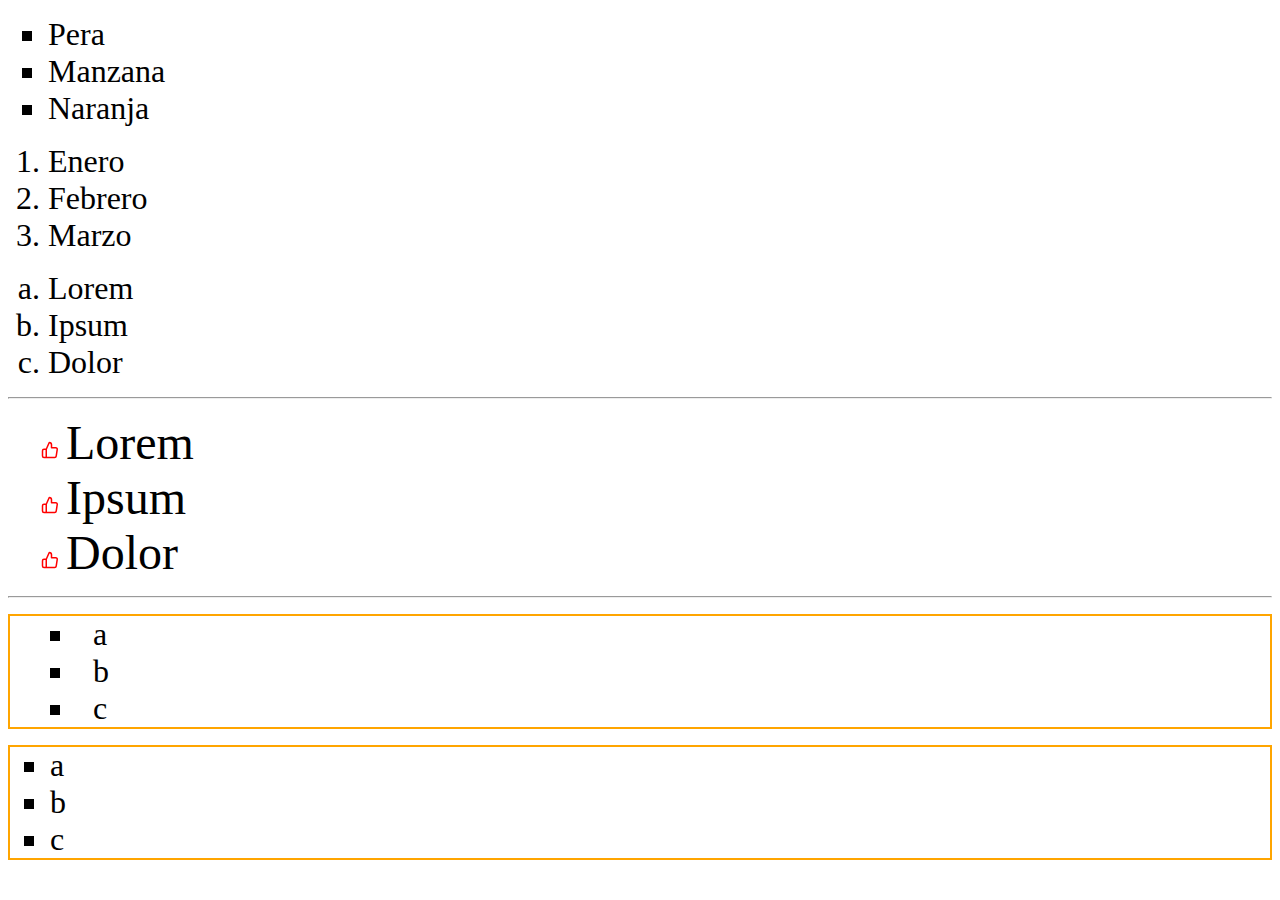
<file: listas.html>
<!DOCTYPE html>
<html lang="en">
<head>
    <meta charset="UTF-8">
    <meta name="viewport" content="width=device-width, initial-scale=1.0">
    <meta http-equiv="X-UA-Compatible" content="ie=edge">
    <title>Listas</title>
    <link rel="stylesheet" href="./styles/listas.css">
</head>
<body>
    <ul>
        <li>Pera</li>
        <li>Manzana</li>
        <li>Naranja</li>
    </ul>
    <ol>
        <li>Enero</li>
        <li>Febrero</li>
        <li>Marzo</li>
    </ol>
    <ol class="lista-abc">
        <li>Lorem</li>
        <li>Ipsum</li>
        <li>Dolor</li>
    </ol>
    <hr>
    <ul class="lista-ok">
        <li>Lorem</li>
        <li>Ipsum</li>
        <li>Dolor</li>
    </ul>
    <hr>
    <ul class="inside">
        <li>a</li>
        <li>b</li>
        <li>c</li>
    </ul>
    <ul class="outside">
        <li>a</li>
        <li>b</li>
        <li>c</li>
    </ul>
</body>
</html>
</file>
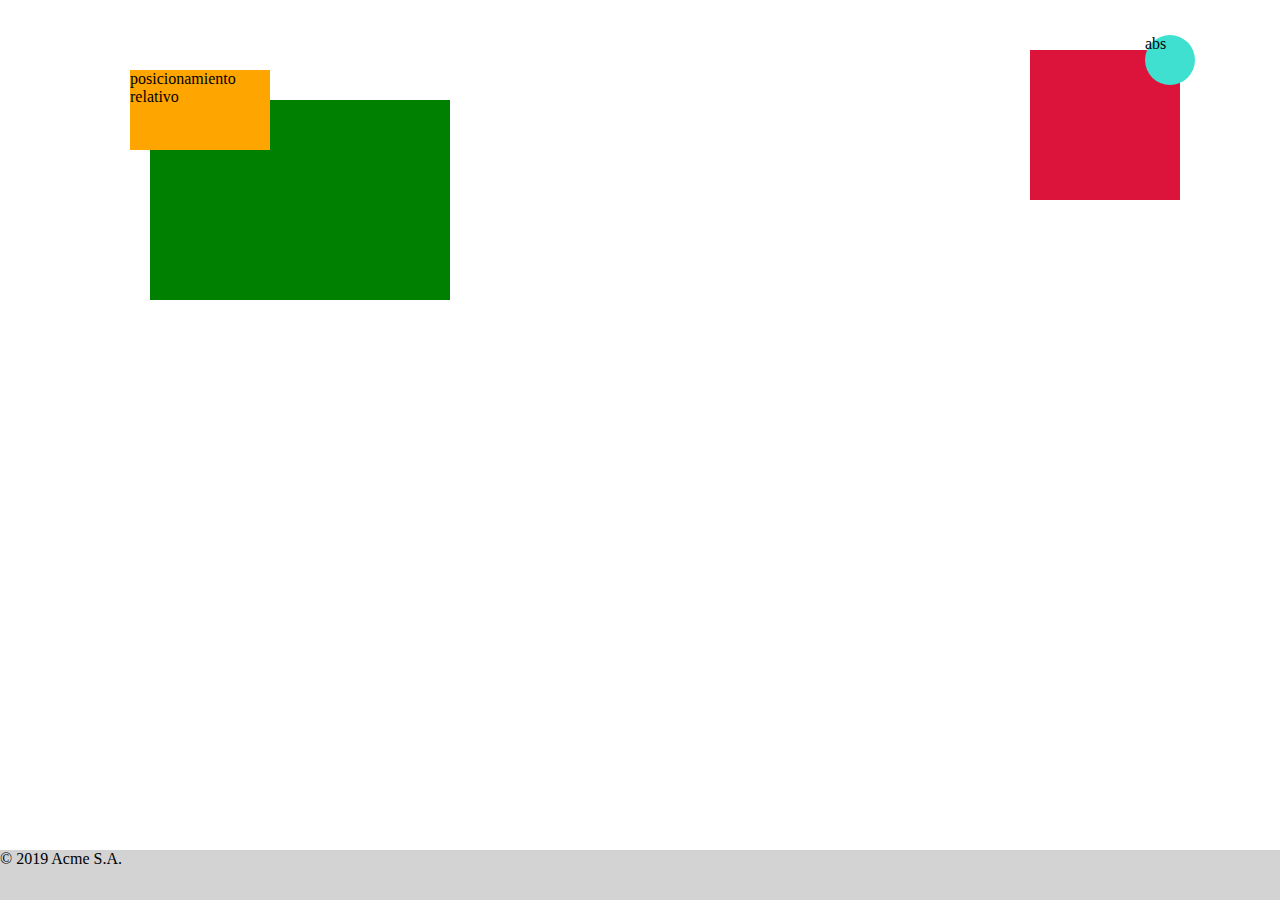
<file: posicionamiento.html>
<!DOCTYPE html>
<html lang="es">
<head>
    <meta charset="UTF-8">
    <meta name="viewport" content="width=device-width, initial-scale=1.0">
    <meta http-equiv="X-UA-Compatible" content="ie=edge">
    <title>Posicionamiento</title>
    <link rel="stylesheet" href="./styles/posicionamiento.css">
</head>
<body>
    <div class="uno">
        <div class="dos">
            posicionamiento relativo
        </div>
    </div>
    <div class="tres">
        <div class="cuatro">
            abs
        </div>
    </div>
    <div class="cinco">
        &copy; 2019 Acme S.A.
    </div>
</body>
</html>
</file>
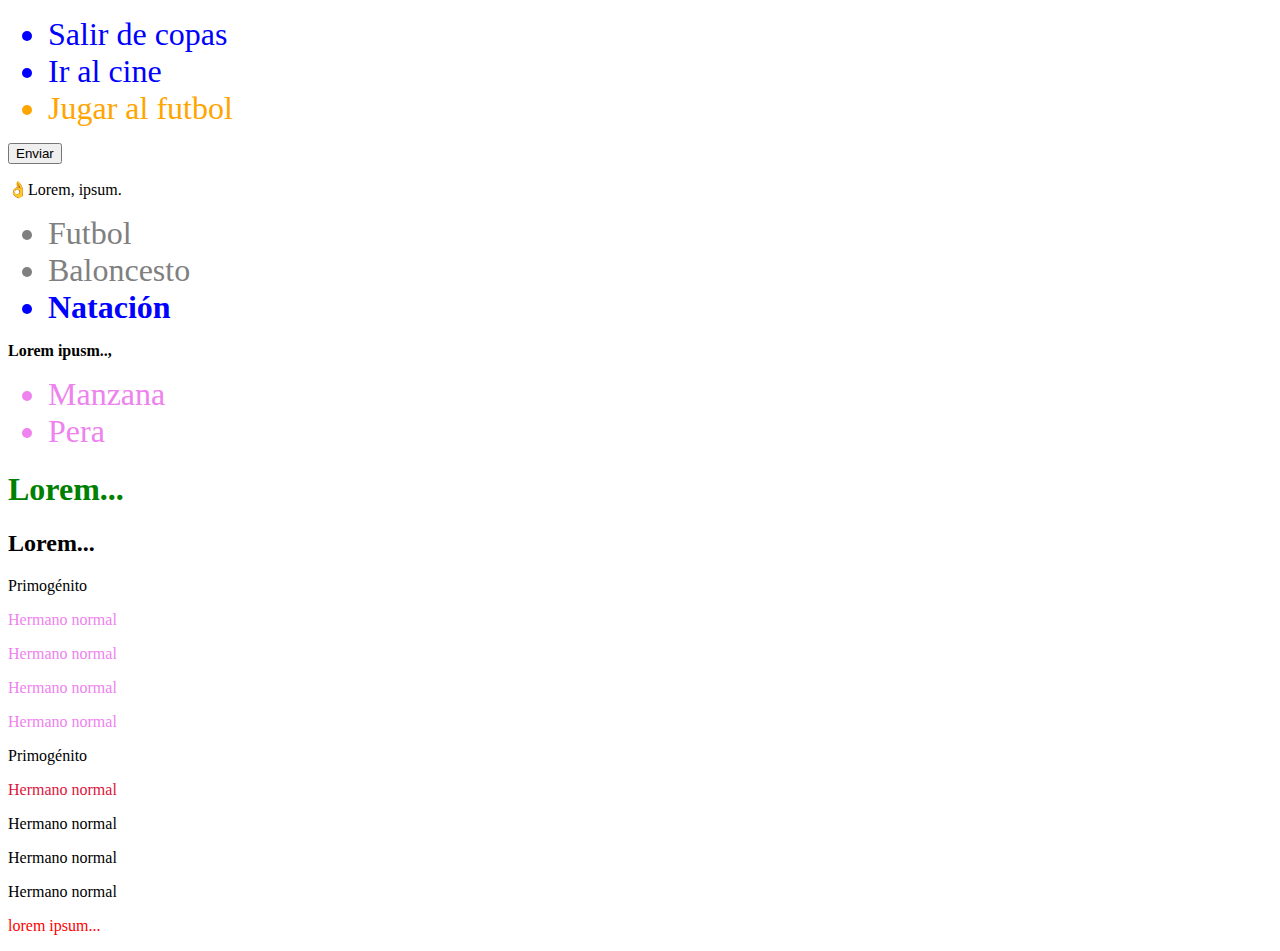
<file: selectores.html>
<!DOCTYPE html>
<html lang="es">
<head>
    <meta charset="UTF-8">
    <meta name="viewport" content="width=device-width, initial-scale=1.0">
    <meta http-equiv="X-UA-Compatible" content="ie=edge">
    <title>Selectores</title>
    <link rel="stylesheet" href="./styles/selectores.css">
</head>
<body>
    <div id="uno"></div>
    <ul>
        <li tipo="hobbie">Salir de copas</li>
        <li tipo="hobbie">Ir al cine</li>
        <li tipo="deporte">Jugar al futbol</li>
    </ul>
    <button>Enviar</button>
    <p class="emoji">Lorem, ipsum.</p>
    <ul>
        <li>Futbol</li>
        <li>Baloncesto</li>
        <li class="destacado">Natación</li>
    </ul>
    <p class="destacado">Lorem ipusm..,</p>
    <div class="listas">
        <ul>
            <li>Manzana</li>
            <li>Pera</li>
        </ul>
    </div>
    <div class="comentario">
        <h1 class="titulo">Lorem...</h1>
        <div>
            <h2 class="titulo">Lorem...</h2>
        </div>
    </div>
    <div>
        <p class="primogenito">Primogénito</p>
        <p class="hermano-normal">Hermano normal</p>
        <p class="hermano-normal">Hermano normal</p>
        <p class="hermano-normal">Hermano normal</p>
        <p class="hermano-normal">Hermano normal</p>
    </div>
    <div>
        <p class="primogenito2">Primogénito</p>
        <p class="hermano-normal2">Hermano normal</p>
        <p class="hermano-normal2">Hermano normal</p>
        <p class="hermano-normal2">Hermano normal</p>
        <p class="hermano-normal2">Hermano normal</p>
    </div>
    <p id="cuatro" class="texto danger">lorem ipsum...</p>
</body>
</html>
</file>
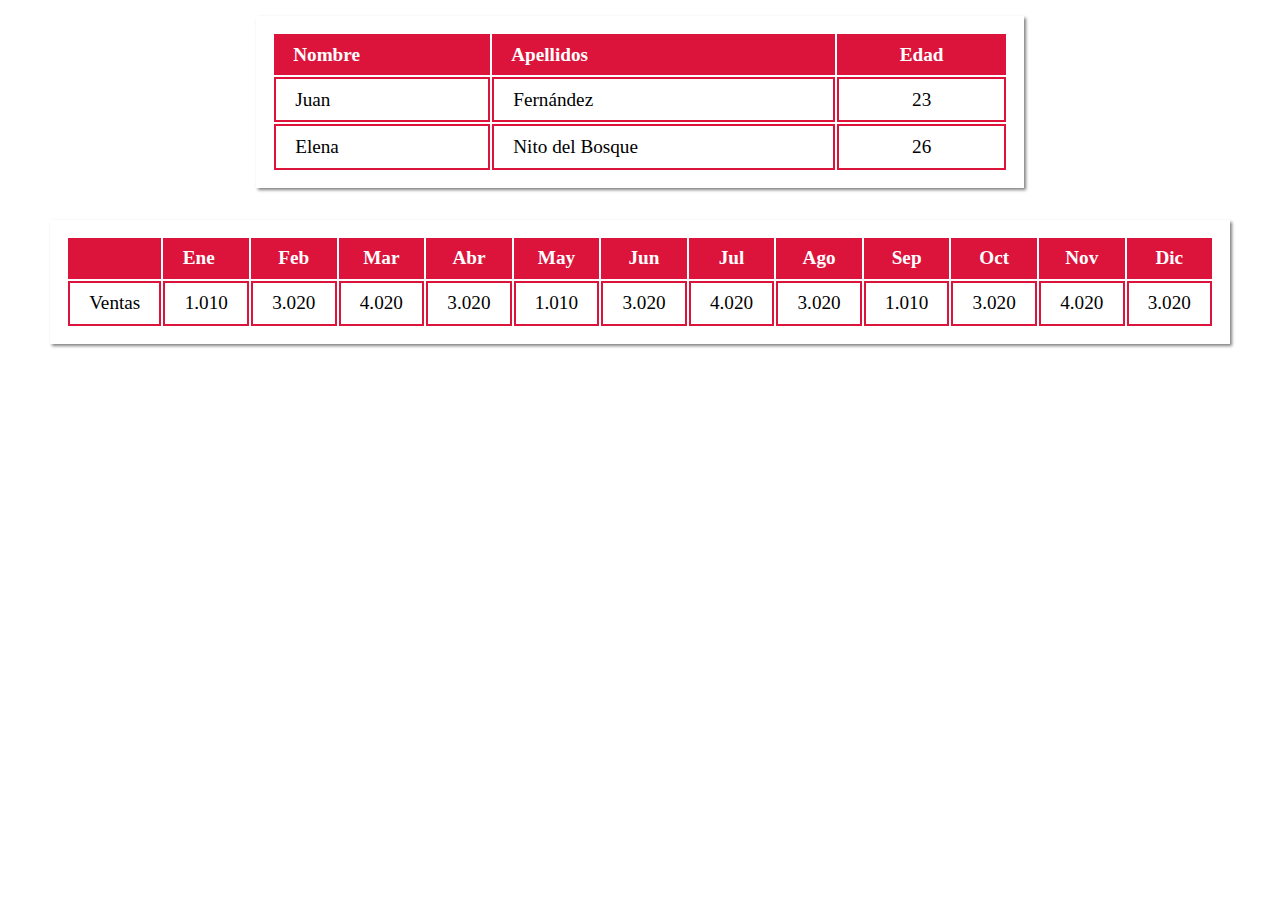
<file: tablas.html>
<!DOCTYPE html>
<html lang="es">
<head>
    <meta charset="UTF-8">
    <meta name="viewport" content="width=device-width, initial-scale=1.0">
    <meta http-equiv="X-UA-Compatible" content="ie=edge">
    <title>Tablas</title>
    <link rel="stylesheet" href="./styles/tablas.css">
</head>
<body>
    <table>
        <tr>
            <th>Nombre</th>
            <th>Apellidos</th>
            <th>Edad</th>
        </tr>
        <tr>
            <td>Juan</td>
            <td>Fernández</td>
            <td>23</td>
        </tr>
        <tr>
            <td>Elena</td>
            <td>Nito del Bosque</td>
            <td>26</td>
        </tr>
    </table>
    <div class="cont-tabla">
        <table>
            <tr>
                <th></th>
                <th>Ene</th>
                <th>Feb</th>
                <th>Mar</th>
                <th>Abr</th>
                <th>May</th>
                <th>Jun</th>
                <th>Jul</th>
                <th>Ago</th>
                <th>Sep</th>
                <th>Oct</th>
                <th>Nov</th>
                <th>Dic</th>
            </tr>
            <tr>
                <td>Ventas</td>
                <td>1.010</td>
                <td>3.020</td>
                <td>4.020</td>
                <td>3.020</td>
                <td>1.010</td>
                <td>3.020</td>
                <td>4.020</td>
                <td>3.020</td>
                <td>1.010</td>
                <td>3.020</td>
                <td>4.020</td>
                <td>3.020</td>
            </tr>
        </table>       
    </div>
</body>
</html>
</file>
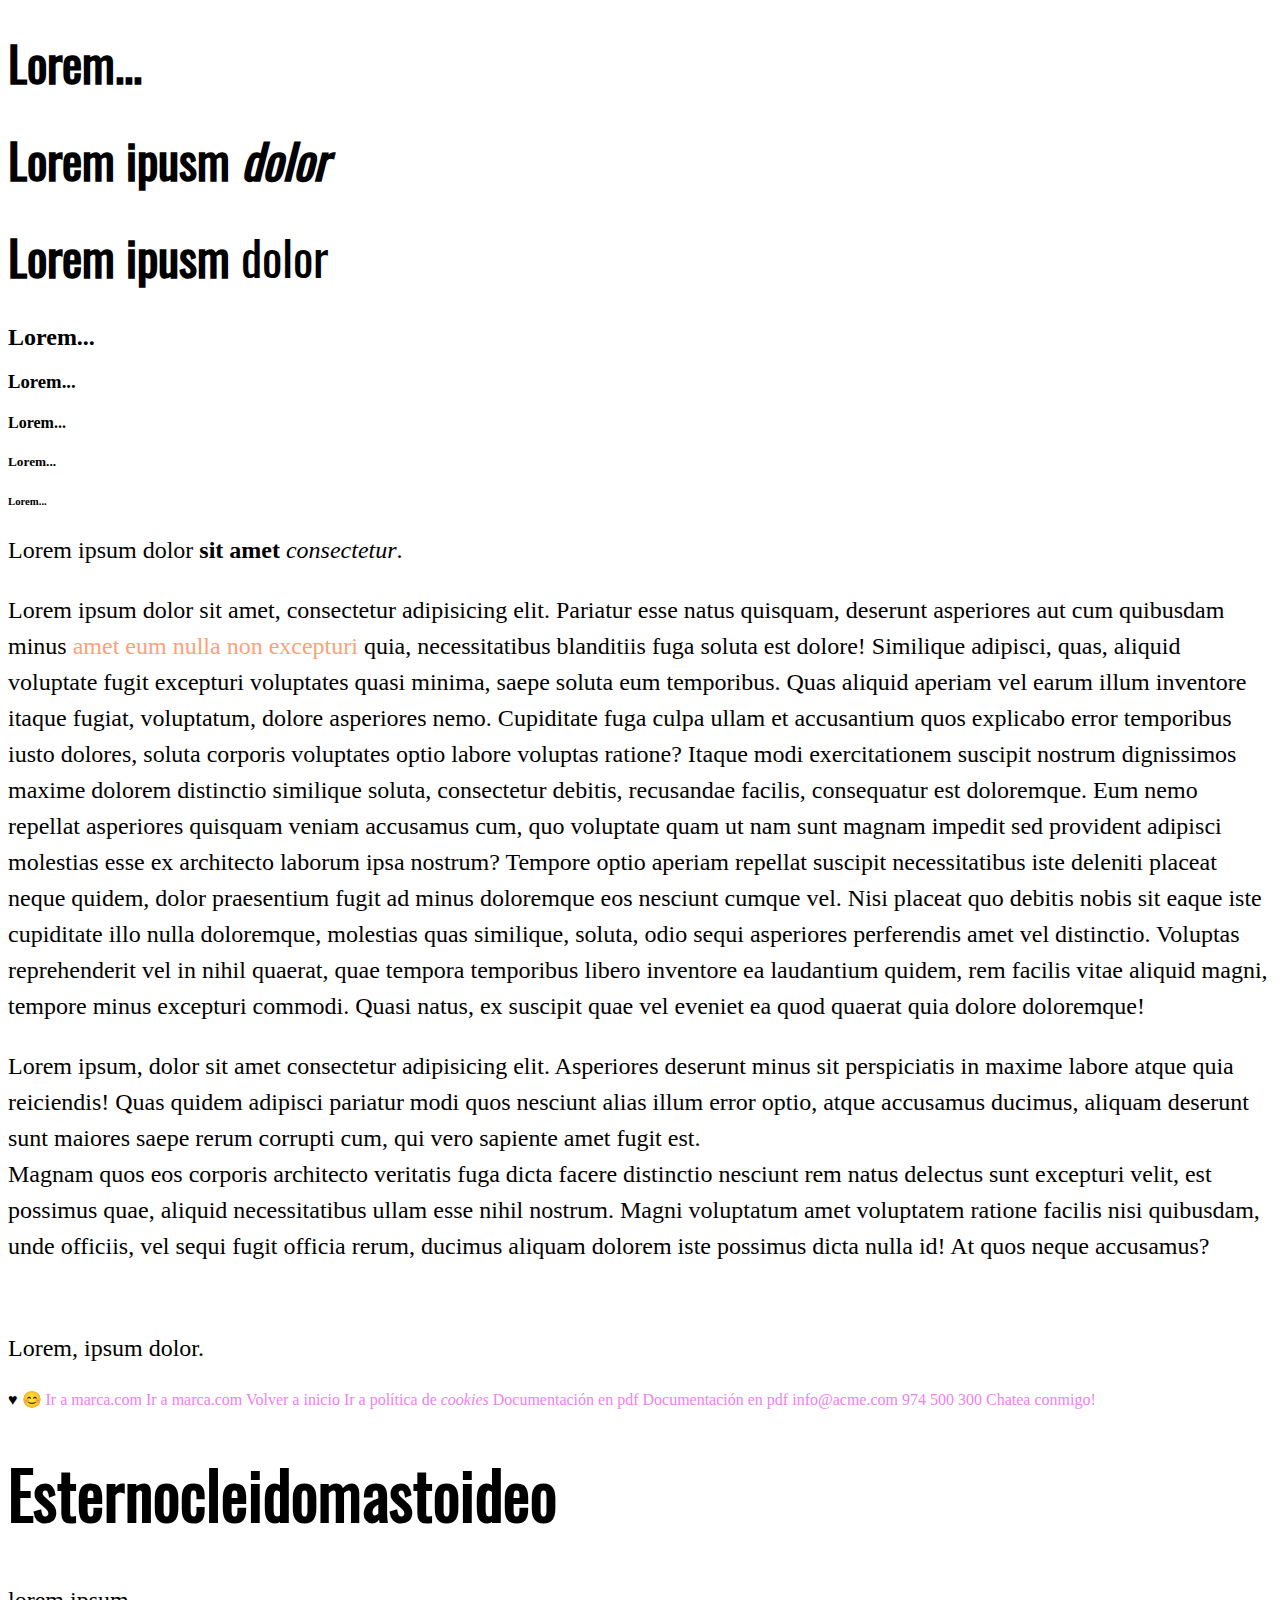
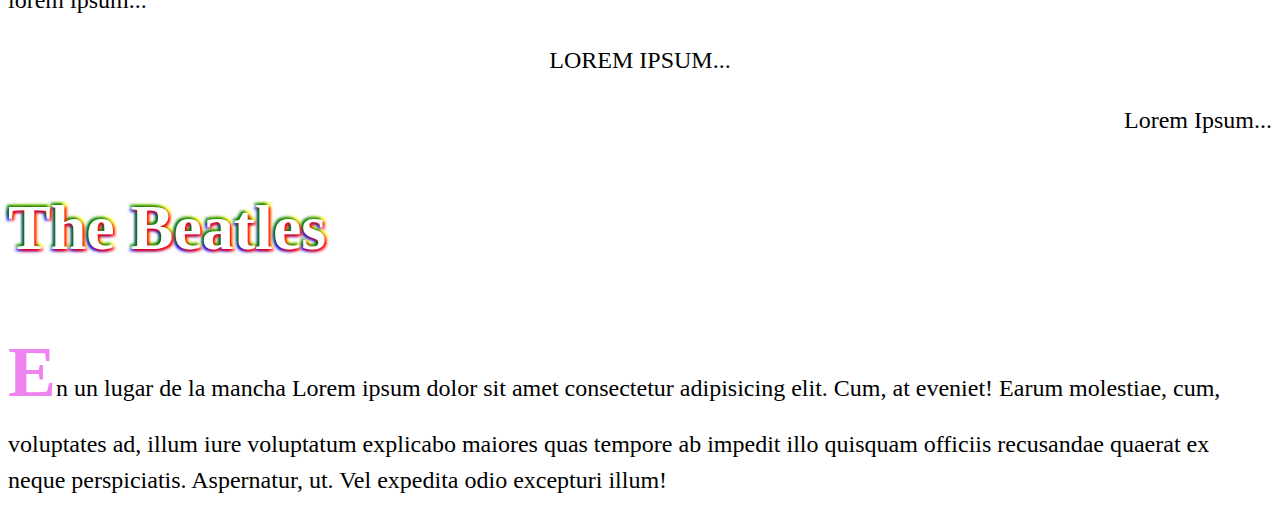
<file: textos.html>
<!DOCTYPE html>
<html lang="es">
<head>
    <meta charset="UTF-8">
    <meta name="viewport" content="width=device-width, initial-scale=1.0">
    <meta http-equiv="X-UA-Compatible" content="ie=edge">
    <title>Textos en HTML y CSS</title>
    <link rel="apple-touch-icon" sizes="180x180" href="apple-touch-icon.png">
    <link rel="icon" type="image/png" sizes="32x32" href="favicon-32x32.png">
    <link rel="icon" type="image/png" sizes="16x16" href="favicon-16x16.png">
    <link rel="manifest" href="site.webmanifest">
    <link rel="mask-icon" href="safari-pinned-tab.svg" color="#5bbad5">
    <meta name="msapplication-TileColor" content="#da532c">
    <meta name="theme-color" content="#ffffff">
    <!-- Implementación de CSS desde un archivo externo -->
    <link rel="stylesheet" href="./styles/textos.css">
</head>
<body>
    <!-- Cabeceras -->
    <h1 title="Título del artículo">Lorem...</h1>
    <h1>Lorem ipusm <i>dolor</i></h1>
    <h1>Lorem ipusm <span class="ligera">dolor</span></h1>
    <h2>Lorem...</h2>
    <h3>Lorem...</h3>
    <h4>Lorem...</h4>
    <h5>Lorem...</h5>
    <h6>Lorem...</h6>
    <!-- Párrafos -->
    <p>Lorem ipsum dolor <b>sit amet</b> <i>consectetur</i>.</p>
    <!-- Elemento span -->
    <p>Lorem ipsum dolor sit amet, consectetur adipisicing elit. Pariatur esse natus quisquam, deserunt asperiores aut cum quibusdam minus <span class="destacado">amet eum nulla non excepturi</span> quia, necessitatibus blanditiis fuga soluta est dolore! Similique adipisci, quas, aliquid voluptate fugit excepturi voluptates quasi minima, saepe soluta eum temporibus. Quas aliquid aperiam vel earum illum inventore itaque fugiat, voluptatum, dolore asperiores nemo. Cupiditate fuga culpa ullam et accusantium quos explicabo error temporibus iusto dolores, soluta corporis voluptates optio labore voluptas ratione? Itaque modi exercitationem suscipit nostrum dignissimos maxime dolorem distinctio similique soluta, consectetur debitis, recusandae facilis, consequatur est doloremque. Eum nemo repellat asperiores quisquam veniam accusamus cum, quo voluptate quam ut nam sunt magnam impedit sed provident adipisci molestias esse ex architecto laborum ipsa nostrum? Tempore optio aperiam repellat suscipit necessitatibus iste deleniti placeat neque quidem, dolor praesentium fugit ad minus doloremque eos nesciunt cumque vel. Nisi placeat quo debitis nobis sit eaque iste cupiditate illo nulla doloremque, molestias quas similique, soluta, odio sequi asperiores perferendis amet vel distinctio. Voluptas reprehenderit vel in nihil quaerat, quae tempora temporibus libero inventore ea laudantium quidem, rem facilis vitae aliquid magni, tempore minus excepturi commodi. Quasi natus, ex suscipit quae vel eveniet ea quod quaerat quia dolore doloremque!</p>
    <!-- Espacios en blanco y elemento br -->
    <p>
        Lorem ipsum, dolor sit amet consectetur adipisicing elit. Asperiores deserunt minus sit perspiciatis in maxime labore atque quia reiciendis! Quas quidem adipisci pariatur modi quos nesciunt alias illum error optio, atque accusamus ducimus, aliquam deserunt sunt maiores saepe rerum corrupti cum, qui vero sapiente amet fugit est.
       <br>
        Magnam quos eos corporis architecto veritatis fuga dicta facere distinctio nesciunt rem natus delectus sunt excepturi velit, est possimus quae, aliquid necessitatibus ullam esse nihil nostrum. Magni voluptatum amet voluptatem ratione facilis nisi quibusdam, unde officiis, vel sequi fugit officia rerum, ducimus aliquam dolorem iste possimus dicta nulla id! At quos neque accusamus?
    </p>
    <br> <!-- muy mala práctica -->
    <p>Lorem, ipsum dolor.</p> <!-- shift + alt + a --> 
    ♥ <!-- shift + alt + Av.pag -->
    😊 <!-- windows + . -->
    <!-- Enlaces -->
    <!-- Enlace a una url externa -->
    <a href="https://www.marca.com/">Ir a marca.com</a>
    <!-- Enlace a una url externa en nueva pestaña -->
    <a href="https://www.marca.com/" target="_blank">Ir a marca.com</a>
    <!-- Enlace a rutas internas -->
    <a href="index.html">Volver a inicio</a>
    <!-- Enlace a url con hash -->
    <a href="legal.html#cookies">Ir a política de <i>cookies</i></a>
    <!-- Enlaces a documentos para visualizar -->
    <a href="docs/ejemplo_esp.pdf" target="_blank">Documentación en pdf</a>
    <!-- Enlaces a documentos forzando descarga-->
    <a href="docs/ejemplo_esp.pdf" download>Documentación en pdf</a>
    <!-- Enlace a envío de correo electrónico -->
    <a href="mailto:info@acme.com">info@acme.com</a>
    <!-- Enlace a llamada de teléfono -->
    <a href="tel:+34974500300">974 500 300</a>
    <!-- Enlace a chat de Whatsapp (puede cambiar o puede haber cambiado) -->
    <a href="https://wa.me/34666666666"
       data-action="share/whatsapp/share">Chatea conmigo!</a>
    <!-- Ejemplo de palabra larga -->
    <h1 class="titulo">Esternocleidomastoideo</h1>
    <!-- Alineación de textos -->
    <p class="izdo minusculas">Lorem Ipsum...</p>
    <p class="centrado mayusculas">lorem ipsum...</p>
    <p class="dcho capitalizadas">lorem ipsum...</p>
    <!-- Sombreado de textos -->
    <h2 class="titulo-color">The Beatles</h2>
    <!-- Pseudoelementos de texto -->
    <p class="textos">En un lugar de la mancha Lorem ipsum dolor sit amet consectetur adipisicing elit. Cum, at eveniet! Earum molestiae, cum, voluptates ad, illum iure voluptatum explicabo maiores quas tempore ab impedit illo quisquam officiis recusandae quaerat ex neque perspiciatis. Aspernatur, ut. Vel expedita odio excepturi illum!</p>

</body>
</html>
</file>
<file: styles/styles.css>
h1 {
    color: crimson;
}
</file>
<file: styles/dimensiones.css>
/* Ejemplo de modelo de cajas */

.modelo {
    margin: 20px; /* margin-top,  margin-right, margin-bottom, margin-left
    margin: 10px 20px; arriba y abajo | derecha e izda
    margin: 10px 20px 20px; arriba | derecha e izda | abajo
    margin: 10px 20px 20px 15px; arriba | derecha | abajo | izquierda */
    padding: 10px; /* idem margin */
    border: 2px solid orange; /* grosor tipo color
    border-width
    border-style
    border-color */
}

/* Ejemplo de propiedades alto y ancho */

.card {
    height: 440px;
    width: 360px;
    box-shadow: 2px 2px 3px grey;
    border-radius: 5px;
}

/* Ejemplo de dimensiones en porcentaje */

.caja {
    background-color: magenta;
    width: 80%; /*  El % del ancho del padre */
    height: 400px; /* Sólo cuando el padre tenga altura fija */
}

.caja-hija {
    background-color: mediumaquamarine;
    width: 50%;
    height: 50%;
}

/* Ejemplo de uso de dimensiones viewport */

.hero {
    background-color: orange;
    width: 100vw;
    height: 100vh;
}
</file>
<file: styles/dimensiones2.css>
* {
    margin: 0;
    padding: 0;
}

/* Ejemplo de dimensiones em y rem */

h1 {
    color: orangered;
    font-size: 2.5rem; /* Valor relativo al tamaño base de la fuente en html (elemento) */
    padding: 1rem 0.5rem;
}

p {
    color: grey;
    font-size: 1.5rem;
    padding: 0.5rem;
}

button {
    background-color: orangered;
    border: none;
    color: white;
    border-radius: 0.3em;
    padding: 0.5em 1em;
    font-size: 1.8em;  /* Valor relativo al tamaño base de la fuente del elemento */
}

@media (max-width: 720px) {
    html {
        font-size: 90%;
    }

    button {
        font-size: 1.4em;
    }
}

@media (max-width: 440px) {

    html {
        font-size: 80%;
    }

    button {
        font-size: 1em;
    }
}

/* Ejemplo de uso de cal() */

.banner {
    background-color: peru;
    height: 300px;
    width: calc(100% - 2em);
    margin: 1em;
}
</file>
<file: styles/display.css>
.card {
    height: 440px;
    background-color: lightsalmon;
    width: 360px;
    margin: 2em;
    display: inline-block; /* El elemento pasa a ser en línea */
}

.card.oculta {
    display: none;
}

.card.transparente {
    opacity: 0.5; /* Rango entre 0 y 1 */
}

.card.invisible {
    visibility: hidden;
}
</file>
<file: styles/flexbox.css>
.contenedor {
    border: 4px solid green;
    height: 800px;
    display: flex;
    justify-content: space-around;  
    /* Justify content alinea en el eje principal (la X por defecto)
       Valores:
       flex-start al inicio del eje (defecto)
       center al centro
       flex-end al final del eje
       space-between 1º y último a los extremos
       space-around reparto proporcional de huecos
    */
    align-items: center;
    /* Align items alinea en el eje secundario (la y por defecto) 
       Valores:
       flex-start al inicio del eje (defecto)
       center al centro
       flex-end al final del eje
       stretch iguala la altura de los hijos a la del contenedor
               (o al hijo mayor si el contenedor no tiene altura fija)
    */

}

.caja {
    background-color: orange;
    height: 360px;
    width: 360px;
    margin: 1em;
    font-size: 1.5em;
}

.caja.diferente {
    align-self: flex-end;
}

.contenedor2 {
    border: 4px solid brown;
    height: 800px;
    display: flex;
    flex-direction: column; /* Cambiar el primario a la y el secundario a la x */
    justify-content: space-between; /* Actua sobre el eje principal que es y */
    align-items: center; /* Actua sobre el eje secundario que es x */
}

.caja2 {
    background-color: orange;
    height: 180px;
    width: 180px;
    margin: 1em;
    font-size: 1.5em;
}

.contenedor.wrap {
    height: 1000px;
    justify-content: space-between;
    align-items: flex-start;
    flex-wrap: wrap;
}

.mensajes {
    background-color: crimson;
    color: white;
    height: 32px;
    width: 32px;
    border-radius: 25px;

    
}

/* .mensajes span {
    position: relative;
    top: 2px;
    left: 5px;
} */
</file>
<file: styles/formularios.css>
* {
    margin: 0;
    padding: 0;
}

form {
    width: 60%;
    margin: 2em auto;
    box-shadow: 2px 2px 3px grey;
    padding: 1em;
}

label,
input {
    width: calc(100% - 2em);
    margin: 1em;
    font-size: 1.2em;
}

.radio-check {
    display: flex;
}

.radio-check label {
    position: relative;
}

.radio-check label,
.radio-check input {
    width: initial;
    margin: 0;
    padding-right: 25px;
    cursor: pointer;
}

.radio-check input[type="radio"] {
    opacity: 0;
}

.check-mark {
    position: absolute;
    right: 8px;
    background-color: lightgrey;
    height: 25px;
    width: 25px;
    border-radius: 30px;
}

input:checked ~ .check-mark.green {
    background-color: green;
}

input:checked ~ .check-mark.yellow {
    background-color: yellow;
}
</file>
<file: styles/herencia.css>
.padre {
    color: blue; /* Propiedad color es heredable */
    border: 2px solid green; /* Propiedad no heredable */
}

.hijo {
    color: red; /* Sobreescribiendo la propiedad heredable*/
    border: inherit; /* Heredar el valor del padre (si lo tiene) */
}

.nieto {
    color: initial; /* Valor del user agent (navegador) */
}
</file>
<file: styles/imagenes.css>
.img-responsive {
    max-width: 100%; /* dimensión porcentual al padre */
}

.biselada {
    border-radius: 25px;
}

.img-perfil {
    height: 200px;
    width: 200px;
    border-radius: 150px;
    border: 14px solid crimson;
}

.filtro-byn {
    filter: grayscale(100%);
    transition: all 300ms ease-in-out;
}

.filtro-byn:hover {
    filter: none;
}

/* ¿Qué formato empleamos en imágenes? */
/* De manera MUY general */

/* Figuras => svg

Fotografía 
Si tiene transparencia => png 
Si no tiene transparencia => jpeg || png || gif */

/* ¿¿¿Imagen como cursor??? */

body {
    cursor: url('../img/thumbs-up.svg'), auto;
}
</file>
<file: styles/listas.css>
ul {
    list-style-type: square /* Valores tanto de viñeta como número */
}

ol.lista-abc {
    list-style-type: lower-alpha;
}

ul.lista-ok {
    list-style-type: none;
    list-style-position: inside;
}

ul.lista-ok li {
    font-size: 3em;
}

ul.lista-ok li::before {
    content: url('../img/thumbs-up.svg');
    position: relative;
    right: 7px;
    top: 0;
}

li {
    font-size: 2em;
}

ul.inside {
    border: 2px solid orange;
    list-style-position: inside;
}

ul.outside {
    border: 2px solid orange;
    list-style-position: outside;
}
</file>
<file: styles/posicionamiento.css>
* {
    margin: 0;
    padding: 0;
}

.uno {
    background-color: green;
    width: 300px;
    height: 200px;
    position: relative; /* relativo a
                        donde debería estar */
    top: 100px;
    left: 150px;                    
}

.dos {
    background-color: orange;
    height: 80px;
    width: 140px;
    position: relative;
    bottom: 30px;
    right: 20px;
}

.tres {
    background-color: crimson;
    height: 150px;
    width: 150px;
    position: absolute; /* Absoluto al
                        elemento que lo
                        contiene */
    top: 50px;
    right: 100px;
}

.cuatro {
    background-color: turquoise;
    height: 50px;
    width: 50px;
    border-radius: 30px;
    position: absolute; /* El padre debe
                        estar "posicionado" */
    top: -15px;
    right: -15px;
}

.cinco {
    background-color: lightgray;
    height: 50px;
    width: 100%;
    position: fixed; /* Siempre al body */
    bottom: 0;
    left: 0;
}
</file>
<file: styles/tablas.css>
* {
    margin: 0;
    padding: 0;
}

.cont-tabla {
    width: 100%;
    overflow-x: scroll;  /* auto */
}

table {
    width: 60%;
    padding: 1em;
    box-shadow: 2px 2px 3px grey;
    margin: 1em auto;
}

th {
    font-size: 1.2em;
    padding: 0.5em 1em;
    background-color: crimson;
    color: white;
}

td {
    font-size: 1.2em;
    padding: 0.5em 1em;
    border: 2px solid crimson;
}

th:nth-child(1), 
th:nth-child(2) {
    text-align: left;
}

td:nth-child(3) {
    text-align: center;
}
</file>
<file: styles/textos.css>
/* Regla para fuentes propias */

@font-face {
    font-family: 'oswald';
    font-style: normal;
    font-weight: 400;
    src: url('../fonts/oswald/Oswald-Regular.ttf');
}

h1 {
    font-size: 3em;
    font-family: 'oswald', sans-serif;
}

p {
    font-size: 1.5em;
}

.destacado {
    color: lightsalmon;
}

/* Propiedad peso de fuente con número */

.ligera {
    font-weight: 200;
}

/* Interlineado */

p {
    line-height: 1.5;
}

/* Rotura por letra */

.titulo {
    font-size: 4em;
    word-wrap: break-word;
}

/* Alineación de textos */

.izdo { text-align: left;}
.centrado { text-align: center;}
.dcho {text-align: right;}  /* justify */

/* Transformación de textos */

.minusculas {text-transform: lowercase;}
.mayusculas {text-transform: uppercase;}
.capitalizadas {text-transform: capitalize;}

.titulo-color {
    font-size: 4em;
    color: white;
    /* despl. hztal., despl. vert., difuminado, color */
    text-shadow: 2px 2px 3px red,
                 -2px -2px 3px green,
                 -2px 2px 3px blue,
                 2px -2px 3px yellow;

}

/* Pseudoelementos de texto */

.textos::first-letter {
    font-size: 3em;
    font-weight: bold;
    color: violet;
}

/* ::first-line para primer línea */

.textos::selection {
    background-color: pink;
    color: white;
}

/* Enlaces */

a {
    text-decoration: none;
    color: violet;
}

a:hover {
    color: green;
}

a:active {
    color: blue;
}

a:visited {
    color: orange;
}
</file>
<file: styles/selectores.css>
/* Selectores en CSS */

/* Reglas At-rule */

@media (max-width: 360px) {
    /* Bloques Código CSS */
}

/* Selectores simples */

/* Universal (Reseteo) */

* {
    /* Reglas se aplican a todos los elementos */
}

/* Selector por elemento */

ul {
    color: grey;
}

/* Selector por clase (.) punto */

.nombredelaclase {
    font-size: 16px;
}

/* Selector único por id (#) almohadilla */

#nombredelid {
    background-color: pink;
}

/* Selectores de atributo ([]) corchetes*/

[type="checkbox"] {
    width: 2em;
}

[tipo="hobbie"] {
    color: blue;
}

[tipo="deporte"] {
    color: orange;
}

/* Selectores pseudoclases (:) dos puntos */

button:hover {
    background-color: red;
}

/* Selectores pseudoelementos (::) doble dos puntos */

.emoji::before {
    content: '👌';
}

/* Combinación de selectores */

/* Selectores unidos (en el mismo elemento)*/

li {
    font-size: 2em
}

li.destacado { /*no hay espacio entre los selectores*/
    color: blue;
}

.destacado {
    font-weight: bold;
}

/* Selectores descendientes (cualquier jerarquía de elementos) */

.listas li { /* separados por espacio */
    color: violet;
}

/* Selectores descendientes directos (padre-hijo) */

.comentario > .titulo { /* símbolo mayor que */
    color: green;
}

/* Hermanos en general */

.primogenito ~ .hermano-normal { /* virgulilla altgr + 4 + espacio */
    color: violet;
}

/* Hermano adyacente */

.primogenito2 + .hermano-normal2 { /* símbolo + */
    color: crimson;
}

/* Prevalencia de reglas CSS en caso de empate */

/* Por la forma de implementación */

/* 1.- El atributo style en el elemento
2.- El elemento style
3.- Un archivo CSS. */

/* Por la especificidad */

/* 1er dígito: número de estilos con atributo style;
2o dígito: número de selectores id;
3o dígito: número de clases o pseudo clases;
4o dígito: número de elementos o pseudo elementos; */

#cuatro.danger {
    color: red;
}

p.texto {
    color: green; /* !important */
}
</file>
